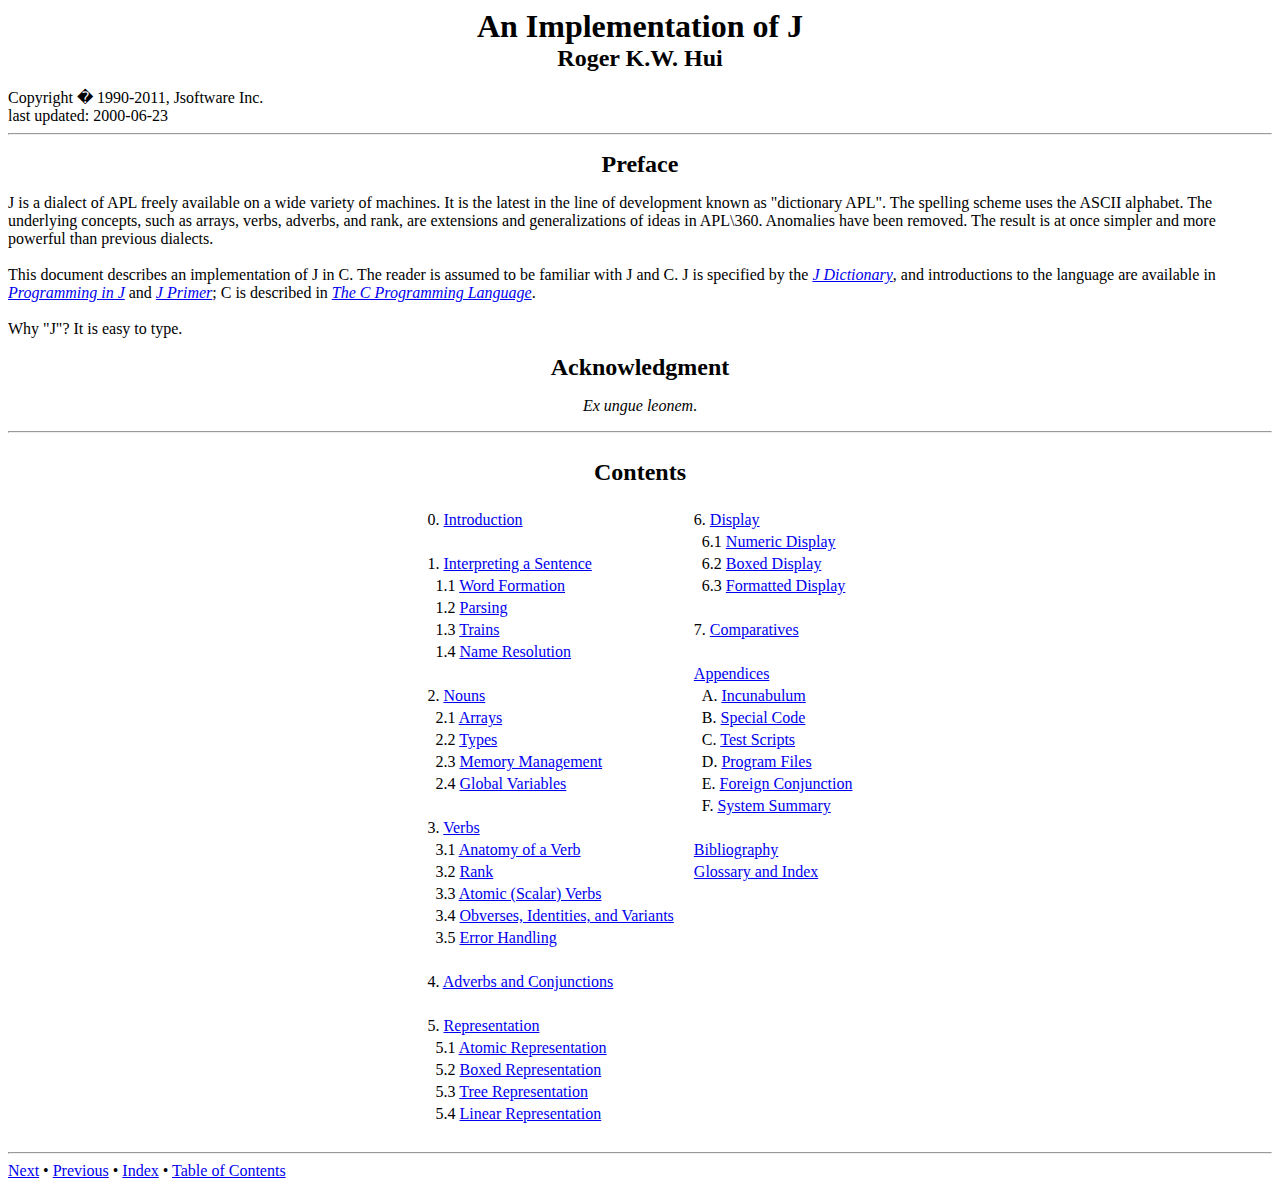
<file: docs/ioj/ioj.htm>
<html>

<head>
<title>An Implementation of J</title>
</head>

<body>

<p align=center>
<font size="6"><b>An Implementation of J</b></font><br>
<font size="5"><b>Roger K.W. Hui</b></font>
</p>
Copyright � 1990-2011, Jsoftware Inc. <br>last updated: 2000-06-23</td>
<br>

<hr>
<p align=center><font size="5"><b>Preface</b></font></p>
J is a dialect of APL freely available on a wide variety of machines.
It is the latest in the line of development known as "dictionary APL".
The spelling scheme uses the ASCII alphabet. 
The underlying concepts, such as arrays, verbs, adverbs, and rank,
are extensions and generalizations of ideas in APL\360.
Anomalies have been removed.
The result is at once simpler and more powerful than previous dialects.<br><br>

This document describes an implementation of J in C.
The reader is assumed to be familiar with J and C.
J is specified by the 
<a href="iojbib.htm#JDictionary"><i>J Dictionary</i></a>, and
introductions to the language are available in
<a href="iojbib.htm#ProgrammingInJ"><i>Programming in J</i></a> and 
<a href="iojbib.htm#JPrimer"><i>J Primer</i></a>; 
C is described in 
<a href="iojbib.htm#CProgrammingLanguage"><i>The C Programming Language</i></a>.<br><br>

Why "J"? It is easy to type.

<p align=center><a name="KEI"></a><font size="5"><b>Acknowledgment</b></font></p>
<p align=center><em>Ex ungue leonem</em>.</p>

<hr>
<br>

<a name="TOC"></a>
<table align=center>
<caption><font size=5><b>Contents</b></font></caption>
<tr><td>&nbsp;</td>
    <td>&nbsp;</td>
</tr>
<tr><td>0. <a href="iojIntro.htm">Introduction</a></td>
    <td>6. <a href="iojDisp.htm">Display</a></td>
</tr>
<tr><td> </td>
    <td>&nbsp;&nbsp;6.1 <a href="iojDisp.htm#Numeric">Numeric Display</a></td>
</tr>
<tr><td>1. <a href="iojSent.htm" >Interpreting a Sentence</a></td>
    <td>&nbsp;&nbsp;6.2 <a href="iojDisp.htm#Boxed">Boxed Display</a> </td>
</tr>
<tr><td>&nbsp;&nbsp;1.1 <a href="iojSent.htm#Word Formation">Word Formation</a></td>
    <td>&nbsp;&nbsp;6.3 <a href="iojDisp.htm#Formatted">Formatted Display</a></td>
</tr>
<tr><td>&nbsp;&nbsp;1.2 <a href="iojSent.htm#Parsing">Parsing</a></td>
    <td>&nbsp;</td>
</tr>
<tr><td>&nbsp;&nbsp;1.3 <a href="iojSent.htm#Trains">Trains</a></td>
    <td>7. <a href="iojComp.htm">Comparatives</a></td>
</tr>
<tr><td>&nbsp;&nbsp;1.4 <a href="iojSent.htm#Name Resolution">Name Resolution</a></td>
    <td>&nbsp;</td>
</tr>
<tr><td>&nbsp;</td>
    <td><a href="iojATW.htm">Appendices</a></td>
</tr>
<tr><td>2. <a href="iojNoun.htm">Nouns</a></td>
    <td>&nbsp;&nbsp;A.  <a href="iojATW.htm">Incunabulum</a></td>
</tr>
<tr><td>&nbsp;&nbsp;2.1 <a href="iojNoun.htm#Arrays">Arrays</a></td>
    <td>&nbsp;&nbsp;B.  <a href="iojSp.htm">Special Code</a></td>
</tr>
<tr><td>&nbsp;&nbsp;2.2 <a href="iojNoun.htm#Types">Types</a></td>
    <td>&nbsp;&nbsp;C.  <a href="iojTest.htm">Test Scripts</a></td>
</tr>
<tr><td>&nbsp;&nbsp;2.3 <a href="iojNoun.htm#Memory Management">Memory Management</a>&nbsp;&nbsp;&nbsp;&nbsp;&nbsp;&nbsp;</td>
    <td>&nbsp;&nbsp;D.  <a href="iojFiles.htm">Program Files</a></td>
</tr>
<tr><td>&nbsp;&nbsp;2.4 <a href="iojNoun.htm#Global Variables">Global Variables</a></td>
    <td>&nbsp;&nbsp;E.  <a href="iojXenos.htm">Foreign Conjunction</a></td>
</tr>
<tr><td>&nbsp;</td>
    <td>&nbsp;&nbsp;F.  <a href="iojSumm.htm">System Summary</a></td>
</tr>
<tr><td>3. <a href="iojVerb.htm">Verbs</a></td>
    <td>&nbsp;</td>
</tr>
<tr><td>&nbsp;&nbsp;3.1 <a href="iojVerb.htm#Anatomy">Anatomy of a Verb</a></td>
    <td><a href="iojBib.htm">Bibliography</a></td>
</tr>
<tr><td>&nbsp;&nbsp;3.2 <a href="iojVerb.htm#Rank">Rank</a></td>
    <td><a href="iojIndex.htm">Glossary and Index</a></td>
</tr>
<tr><td>&nbsp;&nbsp;3.3 <a href="iojVerb.htm#Atomic">Atomic (Scalar) Verbs</a></td>
    <td>&nbsp;</td>
</tr>
<tr><td>&nbsp;&nbsp;3.4 <a href="iojVerb.htm#Obverse">Obverses, Identities, and Variants</a>&nbsp;&nbsp;&nbsp;&nbsp;</td>
    <td>&nbsp;</td>
</tr>
<tr><td>&nbsp;&nbsp;3.5 <a href="iojVerb.htm#Error">Error Handling</a></td>
    <td>&nbsp;</td>
</tr>
<tr><td>&nbsp;</td>
    <td>&nbsp;</td>
</tr>
<tr><td>4. <a href="iojAdv.htm">Adverbs and Conjunctions</a></td>
    <td>&nbsp;</td>
</tr>
<tr><td>&nbsp;</td>
    <td>&nbsp;</td>
</tr>
<tr><td>5. <a href="iojRep.htm">Representation</a></td>
    <td>&nbsp;</td>
</tr>
    <td>&nbsp;&nbsp;5.1 <a href="iojRep.htm#Atomic">Atomic Representation</a></td>
    <td>&nbsp;</td>
</tr>
<tr><td>&nbsp;&nbsp;5.2 <a href="iojRep.htm#Boxed">Boxed Representation</a></td>
    <td>&nbsp;</td>
</tr>
<tr><td>&nbsp;&nbsp;5.3 <a href="iojRep.htm#Tree">Tree Representation</a></td>
    <td>&nbsp;</td>
</tr>
<tr><td>&nbsp;&nbsp;5.4 <a href="iojRep.htm#Linear">Linear Representation</a></td>
    <td>&nbsp;</td>
</tr>
</table>

<br>
<hr>

<a href="iojIntro.htm">Next</a>
 &#149; 
<a href="iojIndex.htm">Previous</a>
 &#149; 
<a href="iojIndex.htm">Index</a>
 &#149; 
<a href="ioj.htm#TOC">Table of Contents</a>
<br>

</body>
</html>
</file>
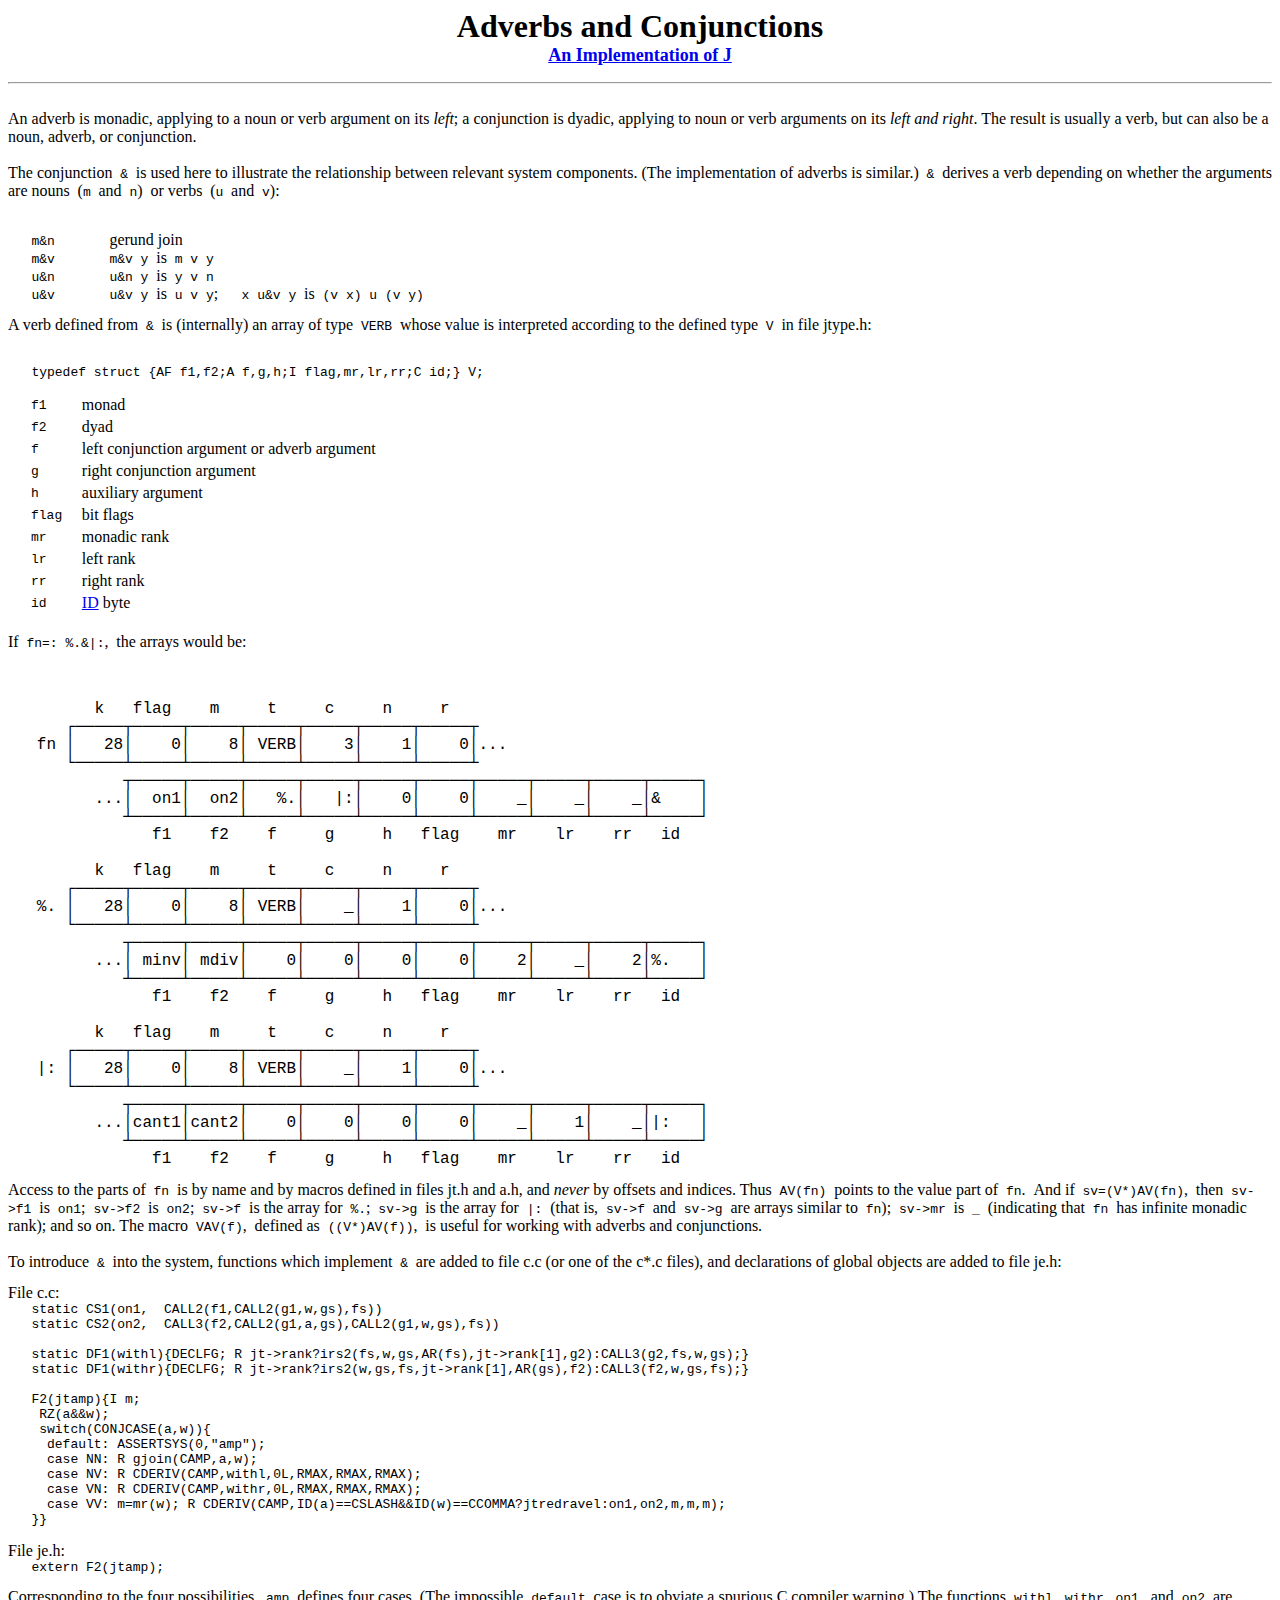
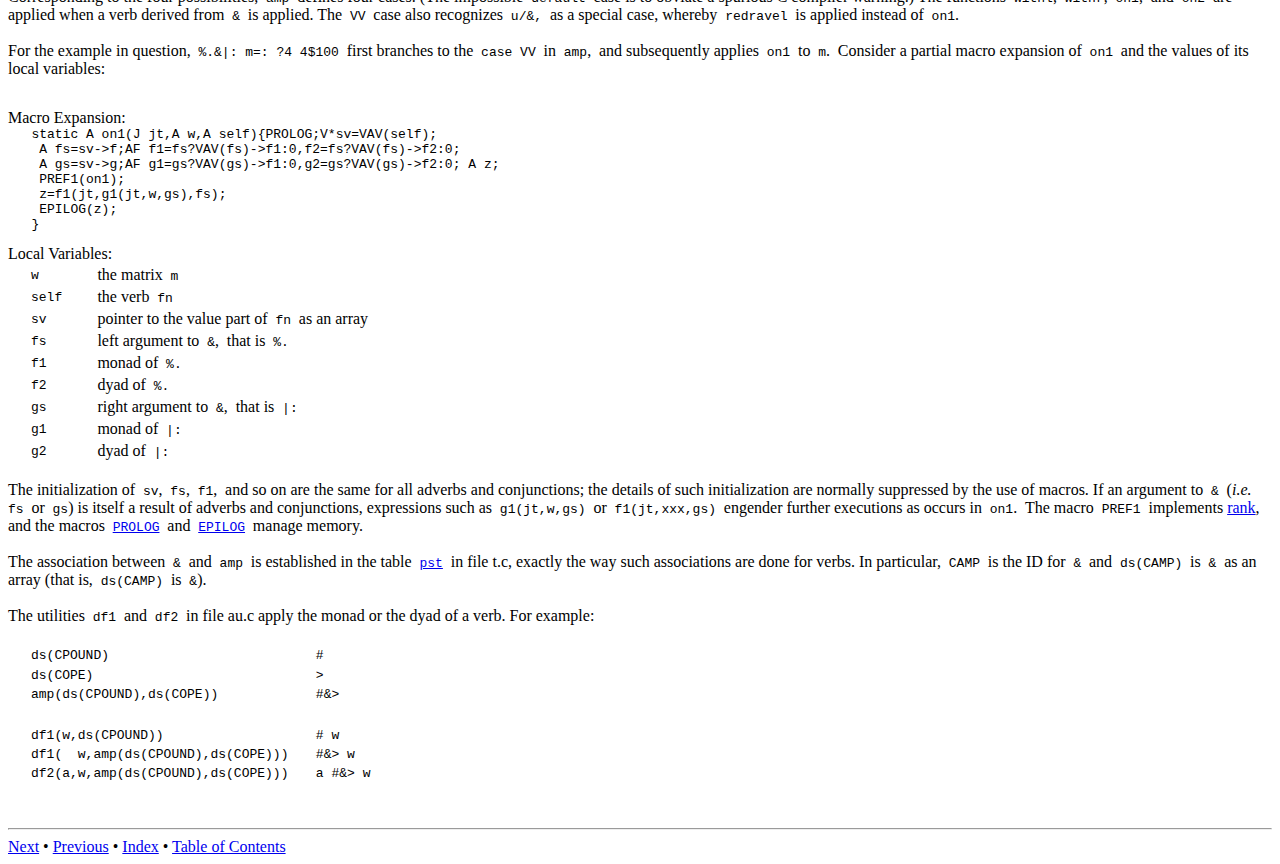
<file: docs/ioj/iojAdv.htm>
<html>

<head>
<title>An Implementation of J -- Adverbs and Conjunctions</title>
</head>

<body>

<p align=center><font size="6"><b>Adverbs and Conjunctions</b></font><br>
<font size="4"><b><a href="ioj.htm">An Implementation of J</a></b></font></p>

<hr>
<br>

An adverb is monadic, applying to a noun or verb argument on its <i>left</i>;
a conjunction is dyadic, applying to noun or verb arguments on its
<i>left and right</i>.  The result is usually a verb, but can also
be a noun, adverb, or conjunction.<br><br>

The conjunction<tt> & </tt>is used here to illustrate the relationship
between relevant system components.  
(The implementation of adverbs is similar.)<tt> </tt>
<tt>& </tt>derives a verb depending on whether the arguments are
nouns<tt> </tt>(<tt>m </tt>and<tt> n</tt>)<tt> </tt>or 
verbs<tt> </tt>(<tt>u </tt>and<tt> v</tt>):<br><br>

<pre>
   m&n       <font size=3 face="Times New Roman">gerund join</font>
   m&v       m&v y <font size=3 face="Times New Roman">is</font> m v y
   u&n       u&n y <font size=3 face="Times New Roman">is</font> y v n
   u&v       u&v y <font size=3 face="Times New Roman">is</font> u v y<font size=3 face="Times New Roman">;</font>   x u&v y <font size=3 face="Times New Roman">is</font> (v x) u (v y)
</pre>

A verb defined from<tt> & </tt>is (internally) an <a name="array"></a>
array of type<tt> VERB </tt>
whose value is interpreted according to the defined 
type<a name="V"></a><tt> V </tt>in file jtype.h:<br><br>

<pre>
   typedef struct {AF f1,f2;A f,g,h;I flag,mr,lr,rr;C id;} V;</pre>

<table>
<tr><td>&nbsp;&nbsp;&nbsp;&nbsp;</td> 
               <td><tt>f1&nbsp;&nbsp;&nbsp;&nbsp;</tt></td> <td>monad</td> </tr>
<tr><td> </td> <td><tt>f2  </tt></td> <td>dyad </td> </tr>
<tr><td> </td> <td><tt>f   </tt></td> <td>left conjunction argument or adverb argument</td> </tr>
<tr><td> </td> <td><tt>g   </tt></td> <td>right conjunction argument</td> </tr>
<tr><td> </td> <td><tt>h   </tt></td> <td>auxiliary argument</td> </tr>
<tr><td> </td> <td><tt>flag</tt></td> <td>bit flags</td> </tr>
<tr><td> </td> <td><tt>mr  </tt></td> <td>monadic rank</td> </tr>
<tr><td> </td> <td><tt>lr  </tt></td> <td>left rank</td> </tr>
<tr><td> </td> <td><tt>rr  </tt></td> <td>right rank</td> </tr>
<tr><td> </td> <td><tt>id  </tt></td> <td><a href="iojSent.htm#ID">ID</a> byte</td> </tr>
</table><br>

If<tt> fn=: %.&|:</tt>,<tt> </tt>the arrays would be:<br><br>

<pre><font face="courier">
         k   flag    m     t     c     n     r
      &#x250C;&#x2500;&#x2500;&#x2500;&#x2500;&#x2500;&#x252C;&#x2500;&#x2500;&#x2500;&#x2500;&#x2500;&#x252C;&#x2500;&#x2500;&#x2500;&#x2500;&#x2500;&#x252C;&#x2500;&#x2500;&#x2500;&#x2500;&#x2500;&#x252C;&#x2500;&#x2500;&#x2500;&#x2500;&#x2500;&#x252C;&#x2500;&#x2500;&#x2500;&#x2500;&#x2500;&#x252C;&#x2500;&#x2500;&#x2500;&#x2500;&#x2500;&#x252C;
   fn &#x2502;   28&#x2502;    0&#x2502;    8&#x2502; VERB&#x2502;    3&#x2502;    1&#x2502;    0&#x2502;...
      &#x2514;&#x2500;&#x2500;&#x2500;&#x2500;&#x2500;&#x2534;&#x2500;&#x2500;&#x2500;&#x2500;&#x2500;&#x2534;&#x2500;&#x2500;&#x2500;&#x2500;&#x2500;&#x2534;&#x2500;&#x2500;&#x2500;&#x2500;&#x2500;&#x2534;&#x2500;&#x2500;&#x2500;&#x2500;&#x2500;&#x2534;&#x2500;&#x2500;&#x2500;&#x2500;&#x2500;&#x2534;&#x2500;&#x2500;&#x2500;&#x2500;&#x2500;&#x2534;
            &#x252C;&#x2500;&#x2500;&#x2500;&#x2500;&#x2500;&#x252C;&#x2500;&#x2500;&#x2500;&#x2500;&#x2500;&#x252C;&#x2500;&#x2500;&#x2500;&#x2500;&#x2500;&#x252C;&#x2500;&#x2500;&#x2500;&#x2500;&#x2500;&#x252C;&#x2500;&#x2500;&#x2500;&#x2500;&#x2500;&#x252C;&#x2500;&#x2500;&#x2500;&#x2500;&#x2500;&#x252C;&#x2500;&#x2500;&#x2500;&#x2500;&#x2500;&#x252C;&#x2500;&#x2500;&#x2500;&#x2500;&#x2500;&#x252C;&#x2500;&#x2500;&#x2500;&#x2500;&#x2500;&#x252C;&#x2500;&#x2500;&#x2500;&#x2500;&#x2500;&#x2510;
         ...&#x2502;  on1&#x2502;  on2&#x2502;   %.&#x2502;   |:&#x2502;    0&#x2502;    0&#x2502;    _&#x2502;    _&#x2502;    _&#x2502;&    &#x2502;
            &#x2534;&#x2500;&#x2500;&#x2500;&#x2500;&#x2500;&#x2534;&#x2500;&#x2500;&#x2500;&#x2500;&#x2500;&#x2534;&#x2500;&#x2500;&#x2500;&#x2500;&#x2500;&#x2534;&#x2500;&#x2500;&#x2500;&#x2500;&#x2500;&#x2534;&#x2500;&#x2500;&#x2500;&#x2500;&#x2500;&#x2534;&#x2500;&#x2500;&#x2500;&#x2500;&#x2500;&#x2534;&#x2500;&#x2500;&#x2500;&#x2500;&#x2500;&#x2534;&#x2500;&#x2500;&#x2500;&#x2500;&#x2500;&#x2534;&#x2500;&#x2500;&#x2500;&#x2500;&#x2500;&#x2534;&#x2500;&#x2500;&#x2500;&#x2500;&#x2500;&#x2518;
               f1    f2    f     g     h   flag    mr    lr    rr   id

         k   flag    m     t     c     n     r
      &#x250C;&#x2500;&#x2500;&#x2500;&#x2500;&#x2500;&#x252C;&#x2500;&#x2500;&#x2500;&#x2500;&#x2500;&#x252C;&#x2500;&#x2500;&#x2500;&#x2500;&#x2500;&#x252C;&#x2500;&#x2500;&#x2500;&#x2500;&#x2500;&#x252C;&#x2500;&#x2500;&#x2500;&#x2500;&#x2500;&#x252C;&#x2500;&#x2500;&#x2500;&#x2500;&#x2500;&#x252C;&#x2500;&#x2500;&#x2500;&#x2500;&#x2500;&#x252C;
   %. &#x2502;   28&#x2502;    0&#x2502;    8&#x2502; VERB&#x2502;    _&#x2502;    1&#x2502;    0&#x2502;...
      &#x2514;&#x2500;&#x2500;&#x2500;&#x2500;&#x2500;&#x2534;&#x2500;&#x2500;&#x2500;&#x2500;&#x2500;&#x2534;&#x2500;&#x2500;&#x2500;&#x2500;&#x2500;&#x2534;&#x2500;&#x2500;&#x2500;&#x2500;&#x2500;&#x2534;&#x2500;&#x2500;&#x2500;&#x2500;&#x2500;&#x2534;&#x2500;&#x2500;&#x2500;&#x2500;&#x2500;&#x2534;&#x2500;&#x2500;&#x2500;&#x2500;&#x2500;&#x2534;
            &#x252C;&#x2500;&#x2500;&#x2500;&#x2500;&#x2500;&#x252C;&#x2500;&#x2500;&#x2500;&#x2500;&#x2500;&#x252C;&#x2500;&#x2500;&#x2500;&#x2500;&#x2500;&#x252C;&#x2500;&#x2500;&#x2500;&#x2500;&#x2500;&#x252C;&#x2500;&#x2500;&#x2500;&#x2500;&#x2500;&#x252C;&#x2500;&#x2500;&#x2500;&#x2500;&#x2500;&#x252C;&#x2500;&#x2500;&#x2500;&#x2500;&#x2500;&#x252C;&#x2500;&#x2500;&#x2500;&#x2500;&#x2500;&#x252C;&#x2500;&#x2500;&#x2500;&#x2500;&#x2500;&#x252C;&#x2500;&#x2500;&#x2500;&#x2500;&#x2500;&#x2510;
         ...&#x2502; minv&#x2502; mdiv&#x2502;    0&#x2502;    0&#x2502;    0&#x2502;    0&#x2502;    2&#x2502;    _&#x2502;    2&#x2502;%.   &#x2502;
            &#x2534;&#x2500;&#x2500;&#x2500;&#x2500;&#x2500;&#x2534;&#x2500;&#x2500;&#x2500;&#x2500;&#x2500;&#x2534;&#x2500;&#x2500;&#x2500;&#x2500;&#x2500;&#x2534;&#x2500;&#x2500;&#x2500;&#x2500;&#x2500;&#x2534;&#x2500;&#x2500;&#x2500;&#x2500;&#x2500;&#x2534;&#x2500;&#x2500;&#x2500;&#x2500;&#x2500;&#x2534;&#x2500;&#x2500;&#x2500;&#x2500;&#x2500;&#x2534;&#x2500;&#x2500;&#x2500;&#x2500;&#x2500;&#x2534;&#x2500;&#x2500;&#x2500;&#x2500;&#x2500;&#x2534;&#x2500;&#x2500;&#x2500;&#x2500;&#x2500;&#x2518;
               f1    f2    f     g     h   flag    mr    lr    rr   id

         k   flag    m     t     c     n     r
      &#x250C;&#x2500;&#x2500;&#x2500;&#x2500;&#x2500;&#x252C;&#x2500;&#x2500;&#x2500;&#x2500;&#x2500;&#x252C;&#x2500;&#x2500;&#x2500;&#x2500;&#x2500;&#x252C;&#x2500;&#x2500;&#x2500;&#x2500;&#x2500;&#x252C;&#x2500;&#x2500;&#x2500;&#x2500;&#x2500;&#x252C;&#x2500;&#x2500;&#x2500;&#x2500;&#x2500;&#x252C;&#x2500;&#x2500;&#x2500;&#x2500;&#x2500;&#x252C;
   |: &#x2502;   28&#x2502;    0&#x2502;    8&#x2502; VERB&#x2502;    _&#x2502;    1&#x2502;    0&#x2502;...
      &#x2514;&#x2500;&#x2500;&#x2500;&#x2500;&#x2500;&#x2534;&#x2500;&#x2500;&#x2500;&#x2500;&#x2500;&#x2534;&#x2500;&#x2500;&#x2500;&#x2500;&#x2500;&#x2534;&#x2500;&#x2500;&#x2500;&#x2500;&#x2500;&#x2534;&#x2500;&#x2500;&#x2500;&#x2500;&#x2500;&#x2534;&#x2500;&#x2500;&#x2500;&#x2500;&#x2500;&#x2534;&#x2500;&#x2500;&#x2500;&#x2500;&#x2500;&#x2534;
            &#x252C;&#x2500;&#x2500;&#x2500;&#x2500;&#x2500;&#x252C;&#x2500;&#x2500;&#x2500;&#x2500;&#x2500;&#x252C;&#x2500;&#x2500;&#x2500;&#x2500;&#x2500;&#x252C;&#x2500;&#x2500;&#x2500;&#x2500;&#x2500;&#x252C;&#x2500;&#x2500;&#x2500;&#x2500;&#x2500;&#x252C;&#x2500;&#x2500;&#x2500;&#x2500;&#x2500;&#x252C;&#x2500;&#x2500;&#x2500;&#x2500;&#x2500;&#x252C;&#x2500;&#x2500;&#x2500;&#x2500;&#x2500;&#x252C;&#x2500;&#x2500;&#x2500;&#x2500;&#x2500;&#x252C;&#x2500;&#x2500;&#x2500;&#x2500;&#x2500;&#x2510;
         ...&#x2502;cant1&#x2502;cant2&#x2502;    0&#x2502;    0&#x2502;    0&#x2502;    0&#x2502;    _&#x2502;    1&#x2502;    _&#x2502;|:   &#x2502;
            &#x2534;&#x2500;&#x2500;&#x2500;&#x2500;&#x2500;&#x2534;&#x2500;&#x2500;&#x2500;&#x2500;&#x2500;&#x2534;&#x2500;&#x2500;&#x2500;&#x2500;&#x2500;&#x2534;&#x2500;&#x2500;&#x2500;&#x2500;&#x2500;&#x2534;&#x2500;&#x2500;&#x2500;&#x2500;&#x2500;&#x2534;&#x2500;&#x2500;&#x2500;&#x2500;&#x2500;&#x2534;&#x2500;&#x2500;&#x2500;&#x2500;&#x2500;&#x2534;&#x2500;&#x2500;&#x2500;&#x2500;&#x2500;&#x2534;&#x2500;&#x2500;&#x2500;&#x2500;&#x2500;&#x2534;&#x2500;&#x2500;&#x2500;&#x2500;&#x2500;&#x2518;
               f1    f2    f     g     h   flag    mr    lr    rr   id
</font></pre>

Access to the parts of<tt> fn </tt>is by name and by macros defined in files jt.h
and a.h, and <i>never</i> by offsets and indices.
Thus<tt> AV(fn) </tt>points to the value part of<tt> fn</tt>.<tt> </tt>
And if<tt> sv=(V*)AV(fn)</tt>,<tt> </tt>
then<tt> sv->f1 </tt>is<tt> on1</tt>;<tt> </tt>
<tt>sv->f2 </tt>is<tt> on2</tt>;<tt> </tt>
<tt>sv->f </tt>is the array for<tt> %.</tt>;<tt> </tt>
<tt>sv->g </tt>is the array for<tt> |: </tt> 
(that is,<tt> sv->f </tt>and<tt> sv->g </tt>are 
arrays similar to<tt> fn</tt>);<tt> </tt>
<tt>sv->mr </tt>is<tt> _ </tt>(indicating 
that<tt> fn </tt>has infinite monadic rank); and so on.  
The macro<tt> <a name="VAV">VAV(f)</a></tt>,<tt> </tt>defined 
as<tt> ((V*)AV(f))</tt>,<tt> </tt>
is useful for working with adverbs and conjunctions.<br><br>

<a name="amp"></a>To introduce<tt> & </tt>into the system, functions which 
implement<tt> & </tt>are added
to file c.c (or one of the c*.c files), and declarations of
global objects are added to file je.h:<br>

<pre>
<font size=3 face="Times New Roman">File c.c:</font>
   static CS1(on1,  CALL2(f1,CALL2(g1,w,gs),fs))
   static CS2(on2,  CALL3(f2,CALL2(g1,a,gs),CALL2(g1,w,gs),fs))

   static DF1(withl){DECLFG; R jt->rank?irs2(fs,w,gs,AR(fs),jt->rank[1],g2):CALL3(g2,fs,w,gs);}
   static DF1(withr){DECLFG; R jt->rank?irs2(w,gs,fs,jt->rank[1],AR(gs),f2):CALL3(f2,w,gs,fs);}

   F2(jtamp){I m;
    RZ(a&&w);
    switch(CONJCASE(a,w)){
     default: ASSERTSYS(0,"amp");
     case NN: R gjoin(CAMP,a,w);
     case NV: R CDERIV(CAMP,withl,0L,RMAX,RMAX,RMAX);
     case VN: R CDERIV(CAMP,withr,0L,RMAX,RMAX,RMAX);
     case VV: m=mr(w); R CDERIV(CAMP,ID(a)==CSLASH&&ID(w)==CCOMMA?jtredravel:on1,on2,m,m,m);
   }}

<font size=3 face="Times New Roman">File je.h:</font>
   extern F2(jtamp);
</pre>

Corresponding to the four possibilities,<tt> amp </tt>defines
four cases.  (The impossible<tt> default </tt>case is to
obviate a spurious C compiler warning.)  
The functions<tt> withl</tt>,<tt> withr</tt>,<tt> on1</tt>,<tt> </tt>
and<tt> on2 </tt>are applied when a verb derived from<tt> & </tt>is applied.
The<tt> VV </tt>case also recognizes<tt> u/&, </tt>as a special case, 
whereby<tt> redravel </tt>is applied instead of<tt> on1</tt>.<br><br>

For the example in question,<tt> %.&|: m=: ?4 4$100 </tt>first 
branches to the<tt> case VV </tt>in<tt> amp</tt>,<tt> </tt>and 
subsequently applies<tt> on1 </tt>to<tt> m</tt>.<tt> </tt>
Consider a partial macro expansion of<tt> on1 </tt>and the
values of its local variables:<br><br>

<pre>
<font size=3 face="Times New Roman">Macro Expansion:</font>
   static A on1(J jt,A w,A self){PROLOG;V*sv=VAV(self);
    A fs=sv->f;AF f1=fs?VAV(fs)->f1:0,f2=fs?VAV(fs)->f2:0;
    A gs=sv->g;AF g1=gs?VAV(gs)->f1:0,g2=gs?VAV(gs)->f2:0; A z;
    PREF1(on1); 
    z=f1(jt,g1(jt,w,gs),fs);
    EPILOG(z);
   }
</pre>
Local Variables:
<table>
<tr><td>&nbsp;&nbsp;&nbsp;&nbsp;</td>
    <td><tt>w&nbsp;&nbsp;&nbsp;&nbsp;&nbsp;&nbsp;&nbsp;</tt></td>
    <td>the matrix<tt> m</tt></td>
</tr>
<tr><td> </td>
    <td><tt>self</tt></td>
    <td>the verb<tt> fn</tt></td>
</tr>
<tr><td> </td>
    <td><tt>sv</tt></td>
    <td>pointer to the value part of<tt> fn </tt>as an array</td>
</tr>
<tr><td> </td>
    <td><tt>fs</tt></td>
    <td>left argument to<tt> &</tt>,<tt> </tt>that is<tt> %.</tt></td>
</tr>
<tr><td> </td>
    <td><tt>f1</tt></td>
    <td>monad of<tt> %.</tt></td>
</tr>
<tr><td> </td>
    <td><tt>f2</tt></td>
    <td>dyad of<tt> %.</tt></td>
</tr>
<tr><td> </td>
    <td><tt>gs</tt></td>
    <td>right argument to<tt> &</tt>,<tt> </tt>that is<tt> |:</tt></td>
</tr>
<tr><td> </td>
    <td><tt>g1</tt></td>
    <td>monad of<tt> |:</tt></td>
</tr>
<tr><td> </td>
    <td><tt>g2</tt></td>
    <td>dyad of<tt> |:</tt></td>
</tr>
</table><br>

The initialization of<tt> sv</tt>,<tt> fs</tt>,<tt> f1</tt>,<tt> </tt>
and so on are the same 
for all adverbs and conjunctions; the details of such 
initialization are normally suppressed by the use of macros.  
If an argument to<tt> & </tt>(<i>i.e.</i><tt> fs </tt>or<tt> gs</tt>) </tt>
is itself a result
of adverbs and conjunctions, expressions such as<tt> g1(jt,w,gs) </tt>
or<tt> f1(jt,xxx,gs) </tt>engender further executions 
as occurs in<tt> on1</tt>.<tt> </tt>
The macro<tt> <a name="PREF1">PREF1</a> </tt>implements 
<a href="iojVerb.htm#rank">rank</a>, 
and the macros<tt> <a href="iojNoun.htm#PROLOG">PROLOG</a> </tt>
and<tt> <a href="iojNoun.htm#EPILOG">EPILOG</a> </tt>manage memory.<br><br>

The association between<tt> & </tt>and<tt> amp </tt>is established in the 
table<tt> <a href="iojVerb.htm#pst">pst</a> </tt>
in file t.c, exactly the way such associations are done for verbs.
In particular,<tt> CAMP </tt>is the ID for<tt> & </tt>
and<tt> ds(CAMP) </tt>is<tt> & </tt>as an array 
(that is,<tt> ds(CAMP) </tt> is<tt> &</tt>).<br><br>

The utilities<tt> <a name="df1">df1</a> </tt>
and<tt> <a name="df2">df2</a> </tt>in file au.c 
apply the monad or the dyad
of a verb. For example:<br><br>

<table>
<tr><td>&nbsp;&nbsp;&nbsp;&nbsp;</td>
    <td><tt>ds(CPOUND)</tt></td>
    <td><tt>#</tt></td>
</tr>
<tr><td> </td>
    <td><tt>ds(COPE)</tt></td>
    <td><tt>&gt;</tt></td>
</tr>
<tr><td> </td>
    <td><tt>amp(ds(CPOUND),ds(COPE))</tt></td>
    <td><tt>#&&gt;</tt></td>
</tr>

<tr><td>&nbsp;</td> <td> </td> <td> </td> </tr>

<tr><td> </td>
    <td><tt>df1(w,ds(CPOUND))</tt></td>
    <td><tt># w</tt></td>
</tr>
<tr><td> </td>
    <td><tt>df1(&nbsp;&nbsp;w,amp(ds(CPOUND),ds(COPE)))</tt></td>
    <td><tt>#&&gt; w</tt></td>
</tr>
<tr><td> </td>
    <td><tt>df2(a,w,amp(ds(CPOUND),ds(COPE)))&nbsp;&nbsp;&nbsp;</tt></td>
    <td><tt>a #&&gt; w</tt></td>
</tr>
</table><br>

<br>
<hr>

<a href="iojRep.htm">Next</a>
 &#149; 
<a href="iojVerb.htm">Previous</a>
 &#149; 
<a href="iojIndex.htm">Index</a>
 &#149; 
<a href="ioj.htm#TOC">Table of Contents</a>
<br>

</body>
</html>
</file>
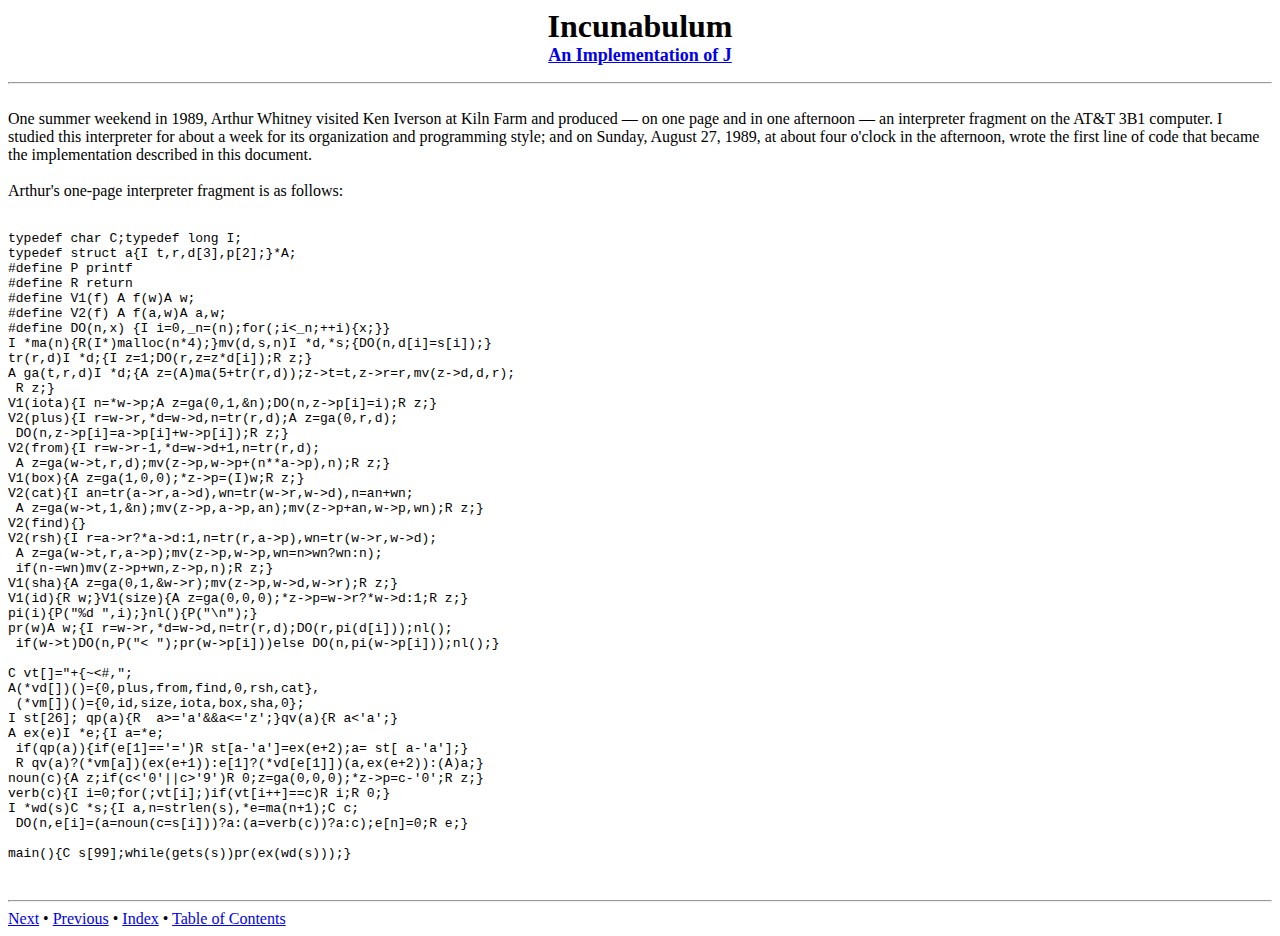
<file: docs/ioj/iojATW.htm>
<html>

<head>
<title>An Implementation of J -- Incunabulum</title>
</head>

<body>

<p align=center><font size="6"><b>Incunabulum</b></font><br>
<font size="4"><b><a href="ioj.htm">An Implementation of J</a></b></font></p>

<hr>
<br>

One summer weekend in 1989, Arthur Whitney visited Ken Iverson at
Kiln Farm and produced &#151; on one page and in one afternoon &#151;
an interpreter fragment on the AT&T 3B1 computer.
I studied this interpreter for about a week for its organization
and programming style; and on Sunday, August 27, 1989, at about
four o'clock in the afternoon, wrote the first line of
code that became the implementation described in this document.<br><br>

Arthur's one-page interpreter fragment is as follows:<br><br>

<pre>
typedef char C;typedef long I;
typedef struct a{I t,r,d[3],p[2];}*A;
#define P printf
#define R return
#define V1(f) A f(w)A w;
#define V2(f) A f(a,w)A a,w;
#define DO(n,x) {I i=0,_n=(n);for(;i<_n;++i){x;}}
I *ma(n){R(I*)malloc(n*4);}mv(d,s,n)I *d,*s;{DO(n,d[i]=s[i]);}
tr(r,d)I *d;{I z=1;DO(r,z=z*d[i]);R z;}
A ga(t,r,d)I *d;{A z=(A)ma(5+tr(r,d));z->t=t,z->r=r,mv(z->d,d,r);
 R z;}
V1(iota){I n=*w->p;A z=ga(0,1,&n);DO(n,z->p[i]=i);R z;}
V2(plus){I r=w->r,*d=w->d,n=tr(r,d);A z=ga(0,r,d);
 DO(n,z->p[i]=a->p[i]+w->p[i]);R z;}
V2(from){I r=w->r-1,*d=w->d+1,n=tr(r,d);
 A z=ga(w->t,r,d);mv(z->p,w->p+(n**a->p),n);R z;}
V1(box){A z=ga(1,0,0);*z->p=(I)w;R z;}
V2(cat){I an=tr(a->r,a->d),wn=tr(w->r,w->d),n=an+wn;
 A z=ga(w->t,1,&n);mv(z->p,a->p,an);mv(z->p+an,w->p,wn);R z;}
V2(find){}
V2(rsh){I r=a->r?*a->d:1,n=tr(r,a->p),wn=tr(w->r,w->d);
 A z=ga(w->t,r,a->p);mv(z->p,w->p,wn=n>wn?wn:n);
 if(n-=wn)mv(z->p+wn,z->p,n);R z;}
V1(sha){A z=ga(0,1,&w->r);mv(z->p,w->d,w->r);R z;}
V1(id){R w;}V1(size){A z=ga(0,0,0);*z->p=w->r?*w->d:1;R z;}
pi(i){P("%d ",i);}nl(){P("\n");}
pr(w)A w;{I r=w->r,*d=w->d,n=tr(r,d);DO(r,pi(d[i]));nl();
 if(w->t)DO(n,P("< ");pr(w->p[i]))else DO(n,pi(w->p[i]));nl();}

C vt[]="+{~<#,";
A(*vd[])()={0,plus,from,find,0,rsh,cat},
 (*vm[])()={0,id,size,iota,box,sha,0};
I st[26]; qp(a){R  a>='a'&&a<='z';}qv(a){R a<'a';}
A ex(e)I *e;{I a=*e;
 if(qp(a)){if(e[1]=='=')R st[a-'a']=ex(e+2);a= st[ a-'a'];}
 R qv(a)?(*vm[a])(ex(e+1)):e[1]?(*vd[e[1]])(a,ex(e+2)):(A)a;}
noun(c){A z;if(c<'0'||c>'9')R 0;z=ga(0,0,0);*z->p=c-'0';R z;}
verb(c){I i=0;for(;vt[i];)if(vt[i++]==c)R i;R 0;}
I *wd(s)C *s;{I a,n=strlen(s),*e=ma(n+1);C c;
 DO(n,e[i]=(a=noun(c=s[i]))?a:(a=verb(c))?a:c);e[n]=0;R e;}

main(){C s[99];while(gets(s))pr(ex(wd(s)));}
</pre>

<br>
<hr>

<a href="iojSp.htm">Next</a>
 &#149; 
<a href="iojComp.htm">Previous</a>
 &#149; 
<a href="iojIndex.htm">Index</a>
 &#149; 
<a href="ioj.htm#TOC">Table of Contents</a>
<br>

</body>
</html>
</file>
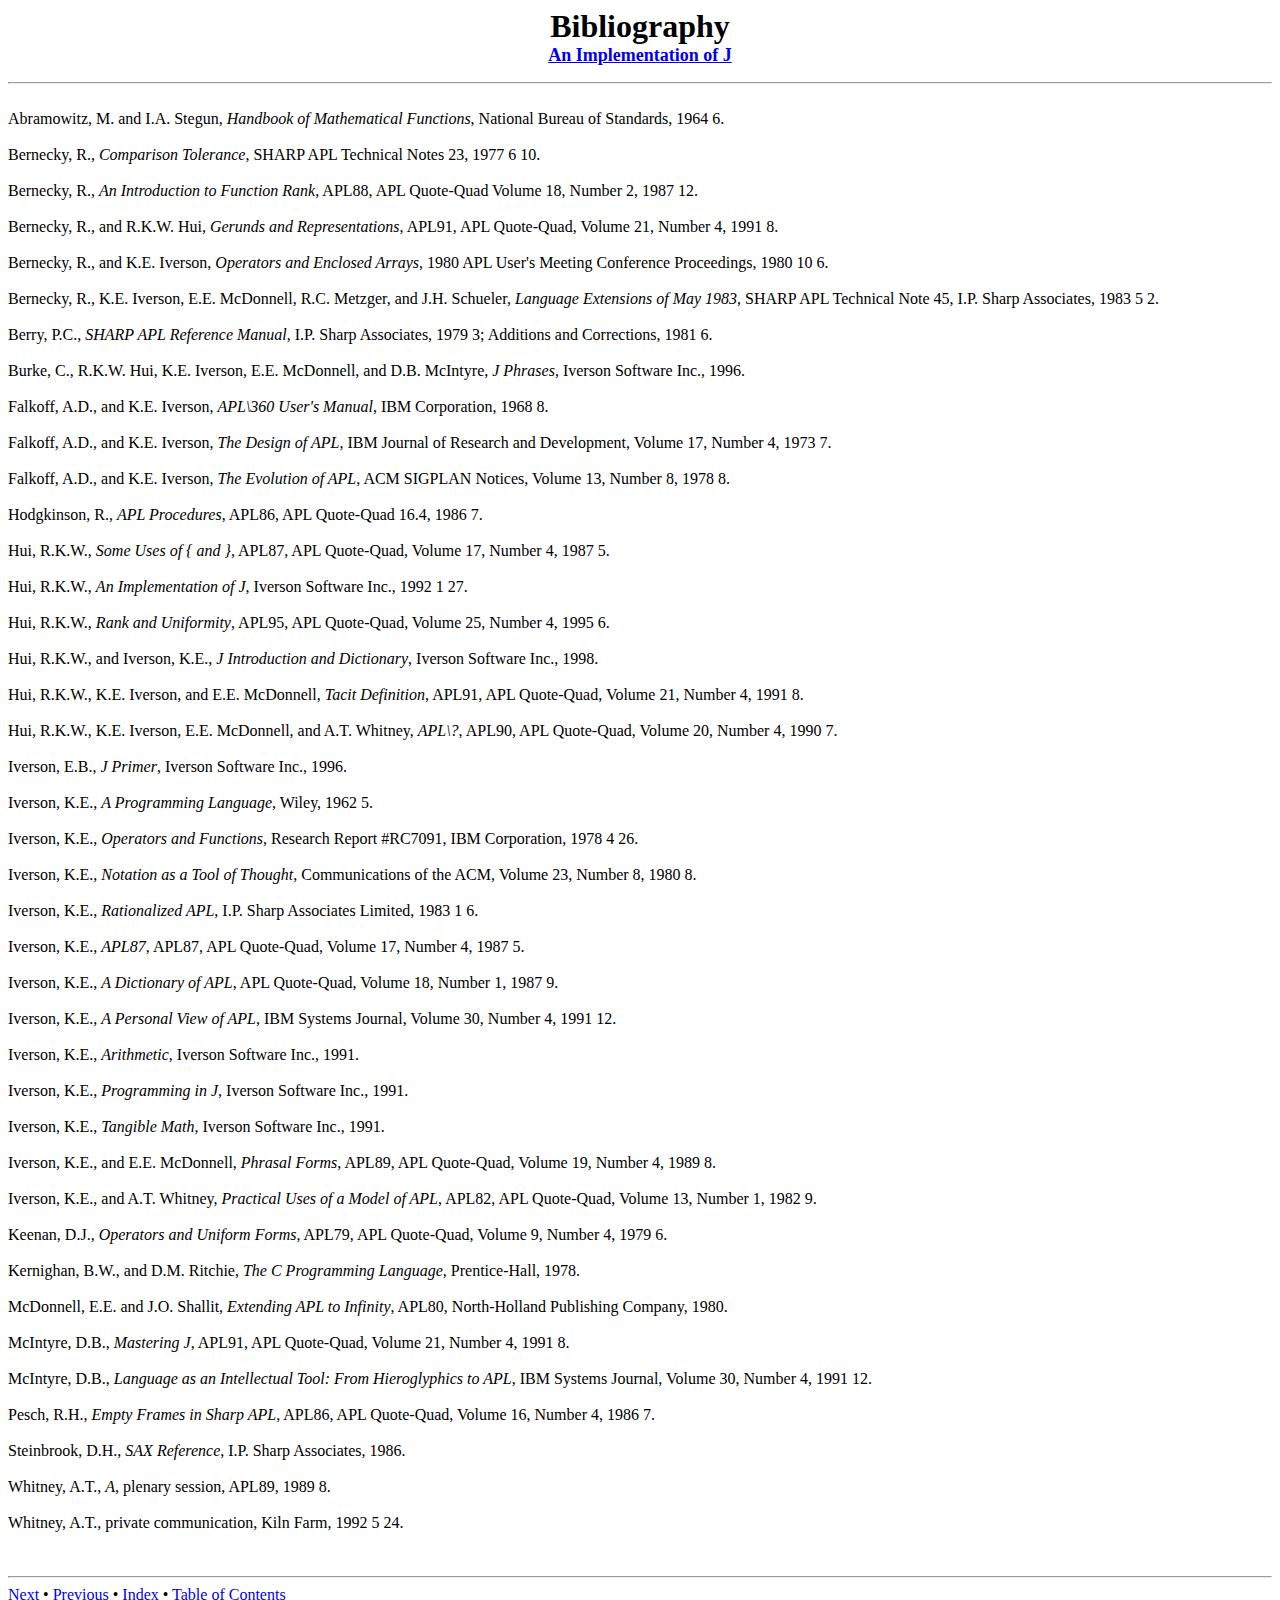
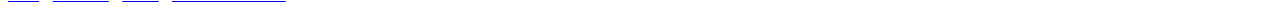
<file: docs/ioj/iojBib.htm>
<html>

<head>
<title>An Implementation of J -- Bibliography</title>
</head>

<body>

<p align=center><font size="6"><b>Bibliography</b></font><br>
<font size="4"><b><a href="ioj.htm">An Implementation of J</a></b></font></p>

<hr>
<br>

Abramowitz, M. and I.A. Stegun, <i>Handbook of Mathematical Functions</i>,
National Bureau of Standards, 1964 6.<br><br>

<a name="Bernecky"></a><a name="Bernecky1977"></a>Bernecky, R., <i>Comparison Tolerance</i>, SHARP APL Technical Notes 23,
1977 6 10.<br><br>

Bernecky, R., <i>An Introduction to Function Rank</i>, APL88, 
APL Quote-Quad Volume 18, Number 2, 1987 12.<br><br>

Bernecky, R., and R.K.W. Hui, <i>Gerunds and Representations</i>, APL91,
APL Quote-Quad, Volume 21, Number 4, 1991 8.<br><br>

Bernecky, R., and K.E. Iverson, <i>Operators and Enclosed Arrays</i>,
1980 APL User's Meeting Conference Proceedings, 1980 10 6.<br><br>

Bernecky, R., K.E. Iverson, E.E. McDonnell, 
R.C. Metzger, and J.H. Schueler, 
<i>Language Extensions of May 1983</i>, SHARP APL Technical Note 45, 
I.P. Sharp Associates, 1983 5 2.<br><br>

<a name="PCB"></a>Berry, P.C., <i>SHARP APL Reference Manual</i>, I.P. Sharp Associates,
1979 3; Additions and Corrections, 1981 6.<br><br>

<a name="Burke"></a>Burke, C., R.K.W. Hui, K.E. Iverson, E.E. McDonnell, and D.B. McIntyre,
<i>J Phrases</i>, Iverson Software Inc., 1996.<br><br>

<a name="Falkoff"></a>Falkoff, A.D., and K.E. Iverson, <i>APL\360 User's Manual</i>, IBM Corporation,
1968 8.<br><br>

Falkoff, A.D., and K.E. Iverson, <i>The Design of APL</i>, IBM Journal
of Research and Development, Volume 17, Number 4, 1973 7.<br><br>

Falkoff, A.D., and K.E. Iverson, <i>The Evolution of APL</i>,
ACM SIGPLAN Notices, Volume 13, Number 8, 1978 8.<br><br>

Hodgkinson, R., <i>APL Procedures</i>, APL86, 
APL Quote-Quad 16.4, 1986 7.<br><br>

<a name="Hui87"></a>Hui, R.K.W., <i>Some Uses of { and }</i>, APL87, APL Quote-Quad,
Volume 17, Number 4, 1987 5.<br><br>

Hui, R.K.W., <i>An Implementation of J</i>, Iverson Software Inc., 
1992 1 27.<br><br>

<a name="Hui95"></a>Hui, R.K.W., <i>Rank and Uniformity</i>, APL95, APL Quote-Quad,
Volume 25, Number 4, 1995 6.<br><br>

<a name="JDictionary"></a>Hui, R.K.W., and Iverson, K.E., 
<i>J Introduction and Dictionary</i>, Iverson Software Inc., 1998.<br><br>

Hui, R.K.W., K.E. Iverson, and E.E. McDonnell, <i>Tacit Definition</i>, 
APL91, APL Quote-Quad, Volume 21, Number 4, 1991 8.<br><br>

<a name="EEM"></a>Hui, R.K.W., K.E. Iverson, E.E. McDonnell, and A.T. Whitney,
<i>APL\?</i>, APL90, APL Quote-Quad, Volume 20, Number 4, 1990 7.<br><br>

<a name="EBI"></a><a name="JPrimer"></a>Iverson, E.B., <i>J Primer</i>, Iverson Software Inc., 1996.<br><br>

Iverson, K.E., <i>A Programming Language</i>, Wiley, 1962 5.<br><br>

Iverson, K.E., <i>Operators and Functions</i>, Research Report #RC7091, 
IBM Corporation, 1978 4 26.<br><br>

Iverson, K.E., <i>Notation as a Tool of Thought</i>, Communications
of the ACM, Volume 23, Number 8, 1980 8.<br><br>

<a name="Iverson1983"></a>Iverson, K.E., <i>Rationalized APL</i>, I.P. Sharp Associates Limited,
1983 1 6.<br><br>

Iverson, K.E., <i>APL87</i>, APL87, APL Quote-Quad,
Volume 17, Number 4, 1987 5.<br><br>

Iverson, K.E., <i>A Dictionary of APL</i>, APL Quote-Quad,
Volume 18, Number 1, 1987 9.<br><br>

Iverson, K.E., <i>A Personal View of APL</i>, 
IBM Systems Journal, Volume 30, Number 4, 1991 12.<br><br>

Iverson, K.E., <i>Arithmetic</i>, Iverson Software Inc., 1991.<br><br>

<a name="ProgrammingInJ"></a>Iverson, K.E., <i>Programming in J</i>, 
Iverson Software Inc., 1991.<br><br>

Iverson, K.E., <i>Tangible Math</i>, Iverson Software Inc., 1991.<br><br>

<a name="Iverson1989"></a>Iverson, K.E., and E.E. McDonnell, <i>Phrasal Forms</i>, APL89, APL Quote-Quad,
Volume 19, Number 4, 1989 8.<br><br>

Iverson, K.E., and A.T. Whitney, <i>Practical Uses of a Model of APL</i>, 
APL82, APL Quote-Quad, Volume 13, Number 1, 1982 9.<br><br>

Keenan, D.J., <i>Operators and Uniform Forms</i>, APL79,
APL Quote-Quad, Volume 9, Number 4, 1979 6.<br><br>

<a name="CProgrammingLanguage"></a>Kernighan, B.W., and D.M. Ritchie, 
<i>The C Programming Language</i>, Prentice-Hall, 1978.<br><br>

McDonnell, E.E. and J.O. Shallit, <i>Extending APL to Infinity</i>, 
APL80, North-Holland Publishing Company, 1980.<br><br>

McIntyre, D.B., <i>Mastering J</i>, 
APL91, APL Quote-Quad, Volume 21, Number 4, 1991 8.<br><br>

<a name="McIntyre"></a>McIntyre, D.B., <i>Language as an Intellectual Tool: 
From Hieroglyphics to APL</i>, 
IBM Systems Journal, Volume 30, Number 4, 1991 12.<br><br>

Pesch, R.H., <i>Empty Frames in Sharp APL</i>, APL86, 
APL Quote-Quad, Volume 16, Number 4, 1986 7.<br><br>

Steinbrook, D.H., <i>SAX Reference</i>, 
I.P. Sharp Associates, 1986.<br><br>

Whitney, A.T., <i>A</i>, plenary session, APL89, 1989 8.<br><br>

Whitney, A.T., private communication, Kiln Farm, 1992 5 24.<br><br>
<br>
<hr>

<a href="iojGloss.htm">Next</a>
 &#149; 
<a href="iojSumm.htm">Previous</a>
 &#149; 
<a href="iojIndex.htm">Index</a>
 &#149; 
<a href="ioj.htm#TOC">Table of Contents</a>
<br>

</body>
</html>
</file>
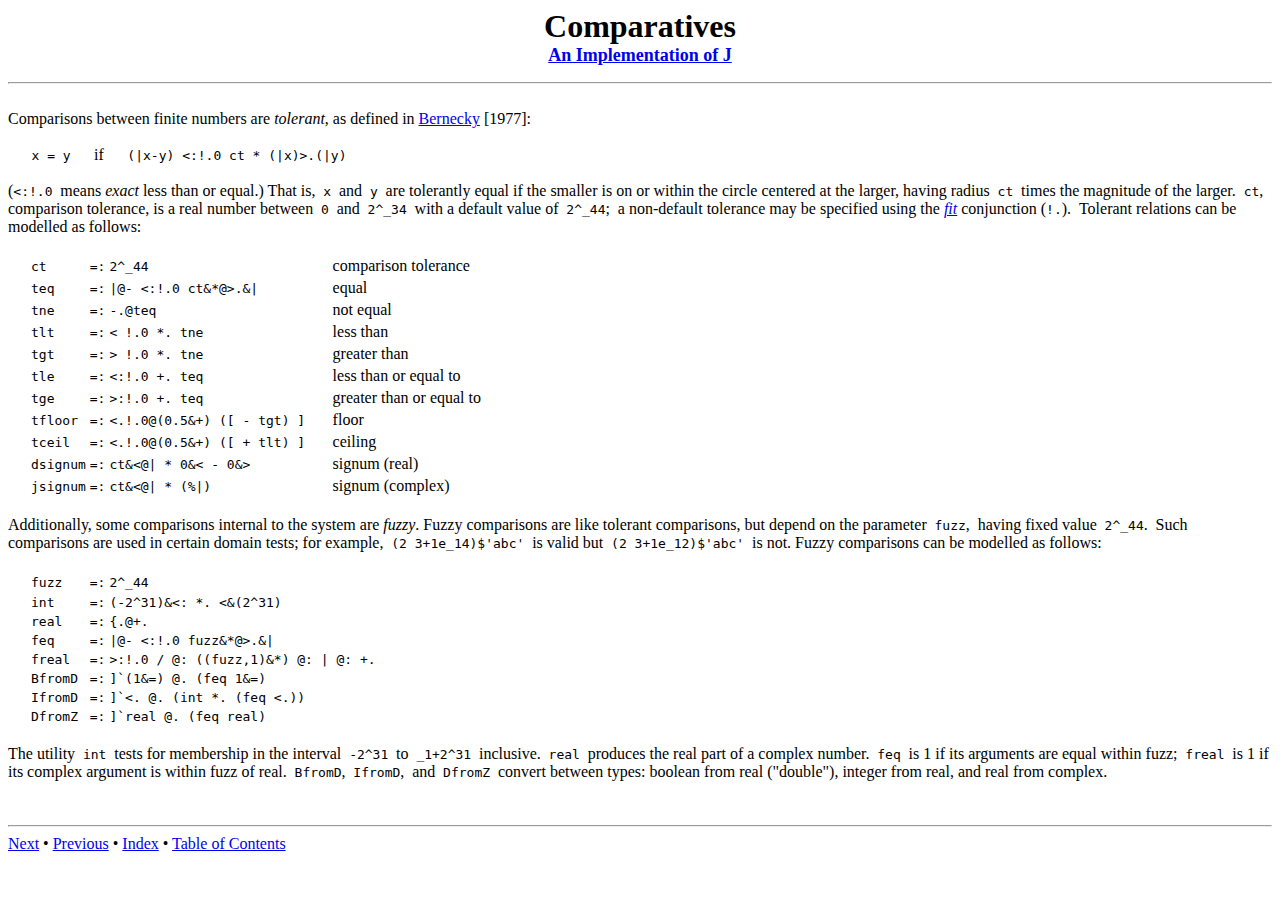
<file: docs/ioj/iojComp.htm>
<html>

<head>
<title>An Implementation of J -- Comparatives</title>
</head>

<body>

<p align=center><font size="6"><b>Comparatives</b></font><br>
<font size="4"><b><a href="ioj.htm">An Implementation of J</a></b></font></p>

<hr>
<br>

Comparisons between finite numbers are <i>tolerant</i>, as defined in 
<a href="iojBib.htm#Bernecky1977">Bernecky</a> [1977]:<br><br>

<tt>&nbsp;&nbsp;&nbsp;x = y &nbsp;&nbsp;</tt>if<tt>&nbsp;&nbsp; (|x-y) <:!.0 ct * (|x)>.(|y)</tt>
<br><br>

(<tt><:!.0 </tt>means <i>exact</i> less than or equal.) 
That is,<tt> x </tt>and<tt> y </tt>are tolerantly equal if the smaller
is on or within the circle centered at the larger, having
radius<tt> ct </tt>times the magnitude of the 
larger.<a name="tolerance"></a><tt> ct</tt>,<tt> </tt>comparison tolerance, 
is a real number between<tt> 0 </tt>and<tt> 2^_34 </tt>with a default value
of<tt> 2^_44</tt>;<tt> </tt>a non-default tolerance may be specified
using the <i><a href="iojVerb.htm#fit">fit</a></i> conjunction 
(<tt>!.</tt>).<tt> </tt>Tolerant relations can be modelled as follows:<br><br>

<table>

<tr>
<td>&nbsp;&nbsp;&nbsp;&nbsp;</td>
<td><tt>ct</tt></td>
<td><tt>=: </tt></td>
<td><tt>2^_44</tt></td>
<td>comparison tolerance</td>
</tr>

<tr>
<td> </td>
<td><tt>teq</tt></td>
<td><tt>=: </tt></td>
<td><tt>|@- <:!.0 ct&*@>.&|</tt></td>
<td>equal</td>
</tr>

<tr>
<td> </td>
<td><tt>tne</tt></td>
<td><tt>=: </tt></td>
<td><tt>-.@teq</tt></td>
<td>not equal</td>
</tr>

<tr>
<td> </td>
<td><tt>tlt</tt></td>
<td><tt>=: </tt></td>
<td><tt>< !.0 *. tne</tt></td>
<td>less than</td>
</tr>

<tr>
<td> </td>
<td><tt>tgt</tt></td>
<td><tt>=: </tt></td>
<td><tt>> !.0 *. tne</tt></td>
<td>greater than</td>
</tr>

<tr>
<td> </td>
<td><tt>tle</tt></td>
<td><tt>=: </tt></td>
<td><tt><:!.0 +. teq</td>
<td>less than or equal to</td>
</tr>

<tr>
<td> </td>
<td><tt>tge</tt></td>
<td><tt>=: </tt></td>
<td><tt>>:!.0 +. teq</td>
<td>greater than or equal to</td>
</tr>

<tr>
<td> </td>
<td><tt>tfloor</tt></td>
<td><tt>=: </tt></td>
<td><tt><.!.0@(0.5&+) ([ - tgt) ]&nbsp;&nbsp;&nbsp;</td>
<td>floor</td>
</tr>

<tr>
<td> </td>
<td><tt>tceil</tt></td>
<td><tt>=: </tt></td>
<td><tt><.!.0@(0.5&+) ([ + tlt) ]</td>
<td>ceiling</td>
</tr>

<tr>
<td> </td>
<td><tt>dsignum</tt></td>
<td><tt>=: </tt></td>
<td><tt>ct&<@| * 0&< - 0&></td>
<td>signum (real)</td>
</tr>

<tr>
<td> </td>
<td><tt>jsignum</tt></td>
<td><tt>=: </tt></td>
<td><tt>ct&<@| * (%|)</td>
<td>signum (complex)</td>
</tr>

</table>
<br>

Additionally, some comparisons internal to the system are <i>fuzzy</i>.
Fuzzy comparisons are like tolerant comparisons, but depend on the
parameter<a name="fuzz"></a><tt> fuzz</tt>,<tt> </tt>having fixed 
value<tt> 2^_44</tt>.<tt> </tt>Such comparisons are used in
certain domain tests; for example,<tt> (2&nbsp;3+1e_14)$'abc' </tt>is valid 
but<tt> (2&nbsp;3+1e_12)$'abc' </tt>is not. Fuzzy comparisons can be
modelled as follows:<br><br>

<table>

<tr>
<td>&nbsp;&nbsp;&nbsp;&nbsp;</td>
<td><tt>fuzz</tt></td>
<td><tt>=:</tt></td>
<td><tt>2^_44</tt></td>
</tr>

<tr>
<td> </td>
<td><tt>int</tt></td>
<td><tt>=:</tt></td>
<td><tt>(-2^31)&<: *. <&(2^31)</tt></td>
</tr>

<tr>
<td> </td>
<td><tt>real</tt></td>
<td><tt>=:</tt></td>
<td><tt>{.@+.</tt></td>
</tr>

<tr>
<td> </td>
<td><tt>feq</tt></td>
<td><tt>=:</tt></td>
<td><tt>|@- <:!.0 fuzz&*@>.&|</tt></td>
</tr>

<tr>
<td> </td>
<td><tt>freal</tt></td>
<td><tt>=:</tt></td>
<td><tt>>:!.0 / @: ((fuzz,1)&*) @: | @: +.</tt></td>
</tr>

<tr>
<td> </td>
<td><tt>BfromD</tt></td>
<td><tt>=:</tt></td>
<td><tt>]`(1&=) @. (feq 1&=)</tt></td>
</tr>

<tr>
<td> </td>
<td><tt>IfromD</tt></td>
<td><tt>=:</tt></td>
<td><tt>]`<.    @. (int *. (feq <.))</tt></td>
</tr>

<tr>
<td> </td>
<td><tt>DfromZ&nbsp;</tt></td>
<td><tt>=:</tt></td>
<td><tt>]`real  @. (feq real)</tt></td>
</tr>

</table>
<br>

The utility<tt> int </tt>tests for membership in the 
interval<tt> -2^31 </tt>to<tt> _1+2^31 </tt>inclusive.<tt> real </tt>produces
the real part of a complex number.<tt> feq </tt>is 1 if its arguments
are equal within fuzz;<tt> freal </tt>is 1 if its complex argument is within
fuzz of real.<tt> BfromD</tt>,<tt> IfromD</tt>,<tt> </tt>and<tt> DfromZ </tt>convert
between types: boolean from real ("double"), integer from real, and real
from complex.<br><br>

<br>
<hr>

<a href="iojATW.htm">Next</a>
 &#149; 
<a href="iojDisp.htm">Previous</a>
 &#149; 
<a href="iojIndex.htm">Index</a>
 &#149; 
<a href="ioj.htm#TOC">Table of Contents</a>
<br>

</body>
</html>
</file>
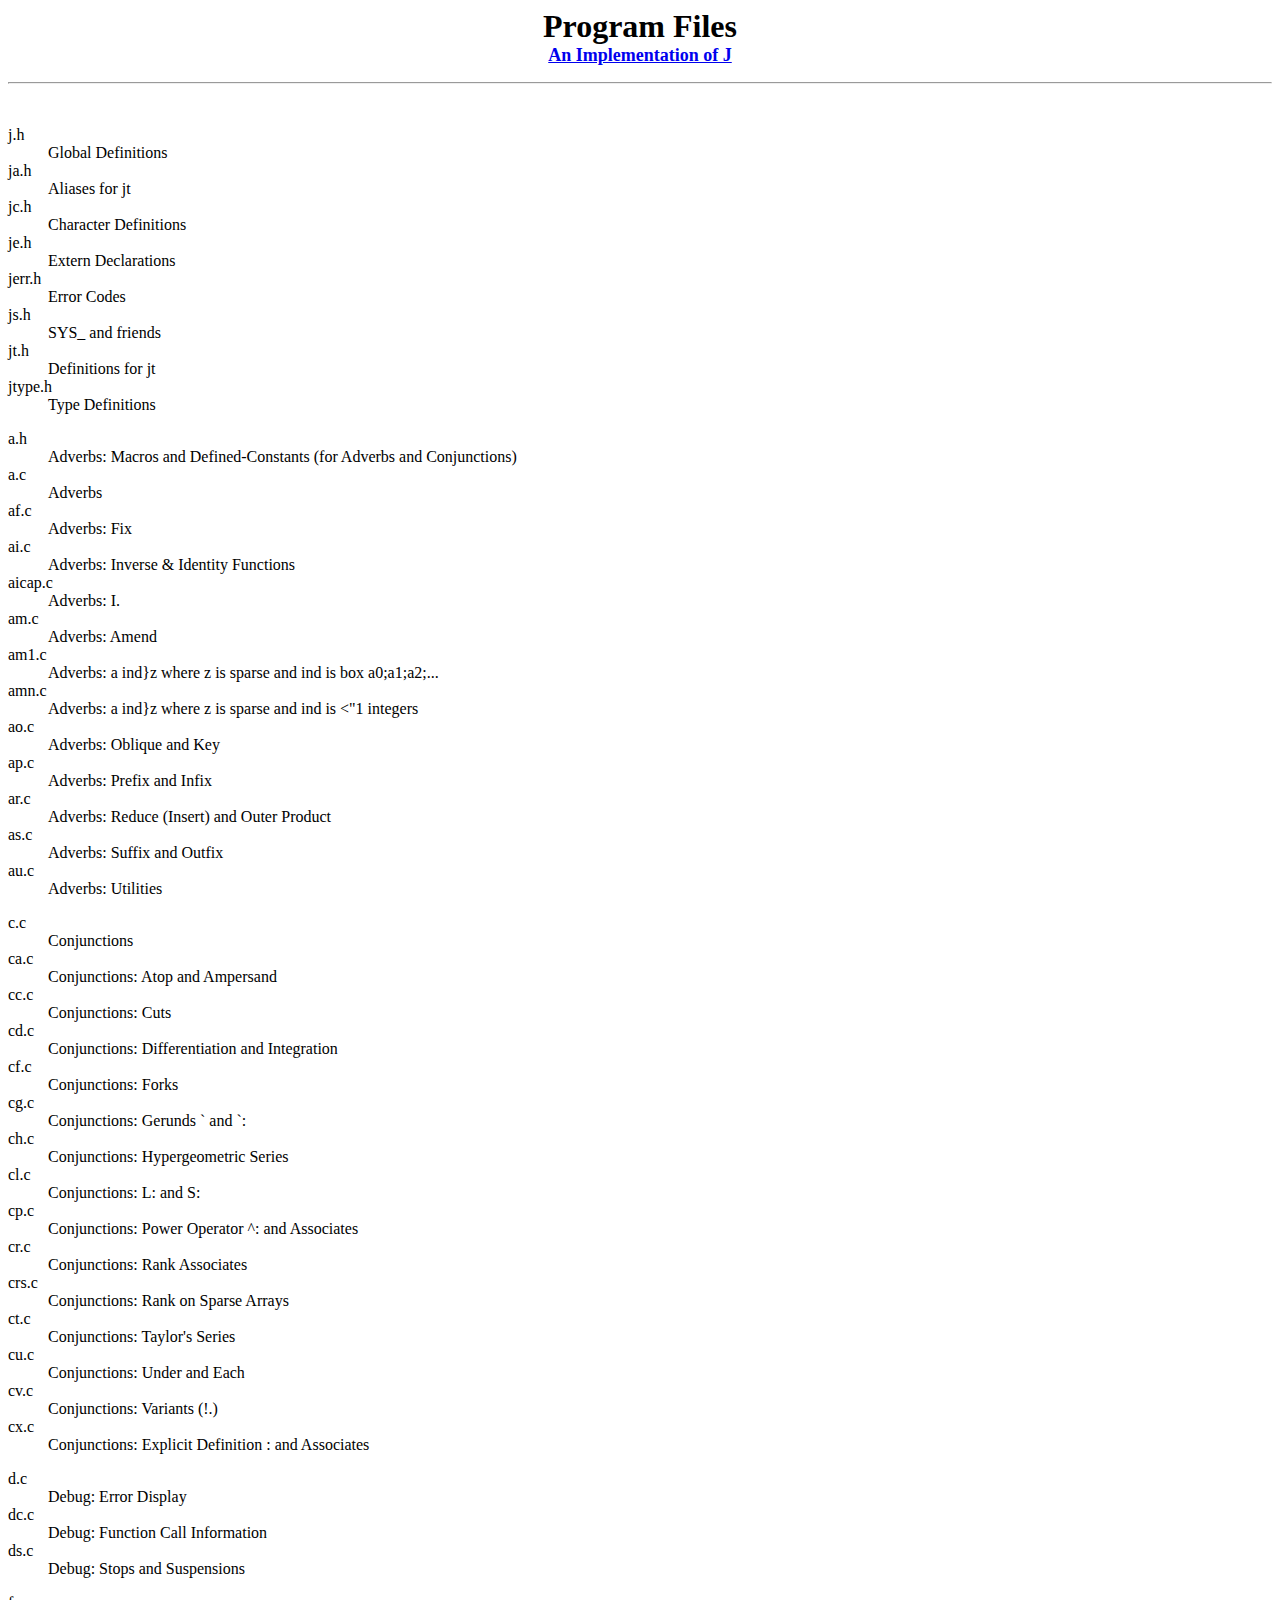
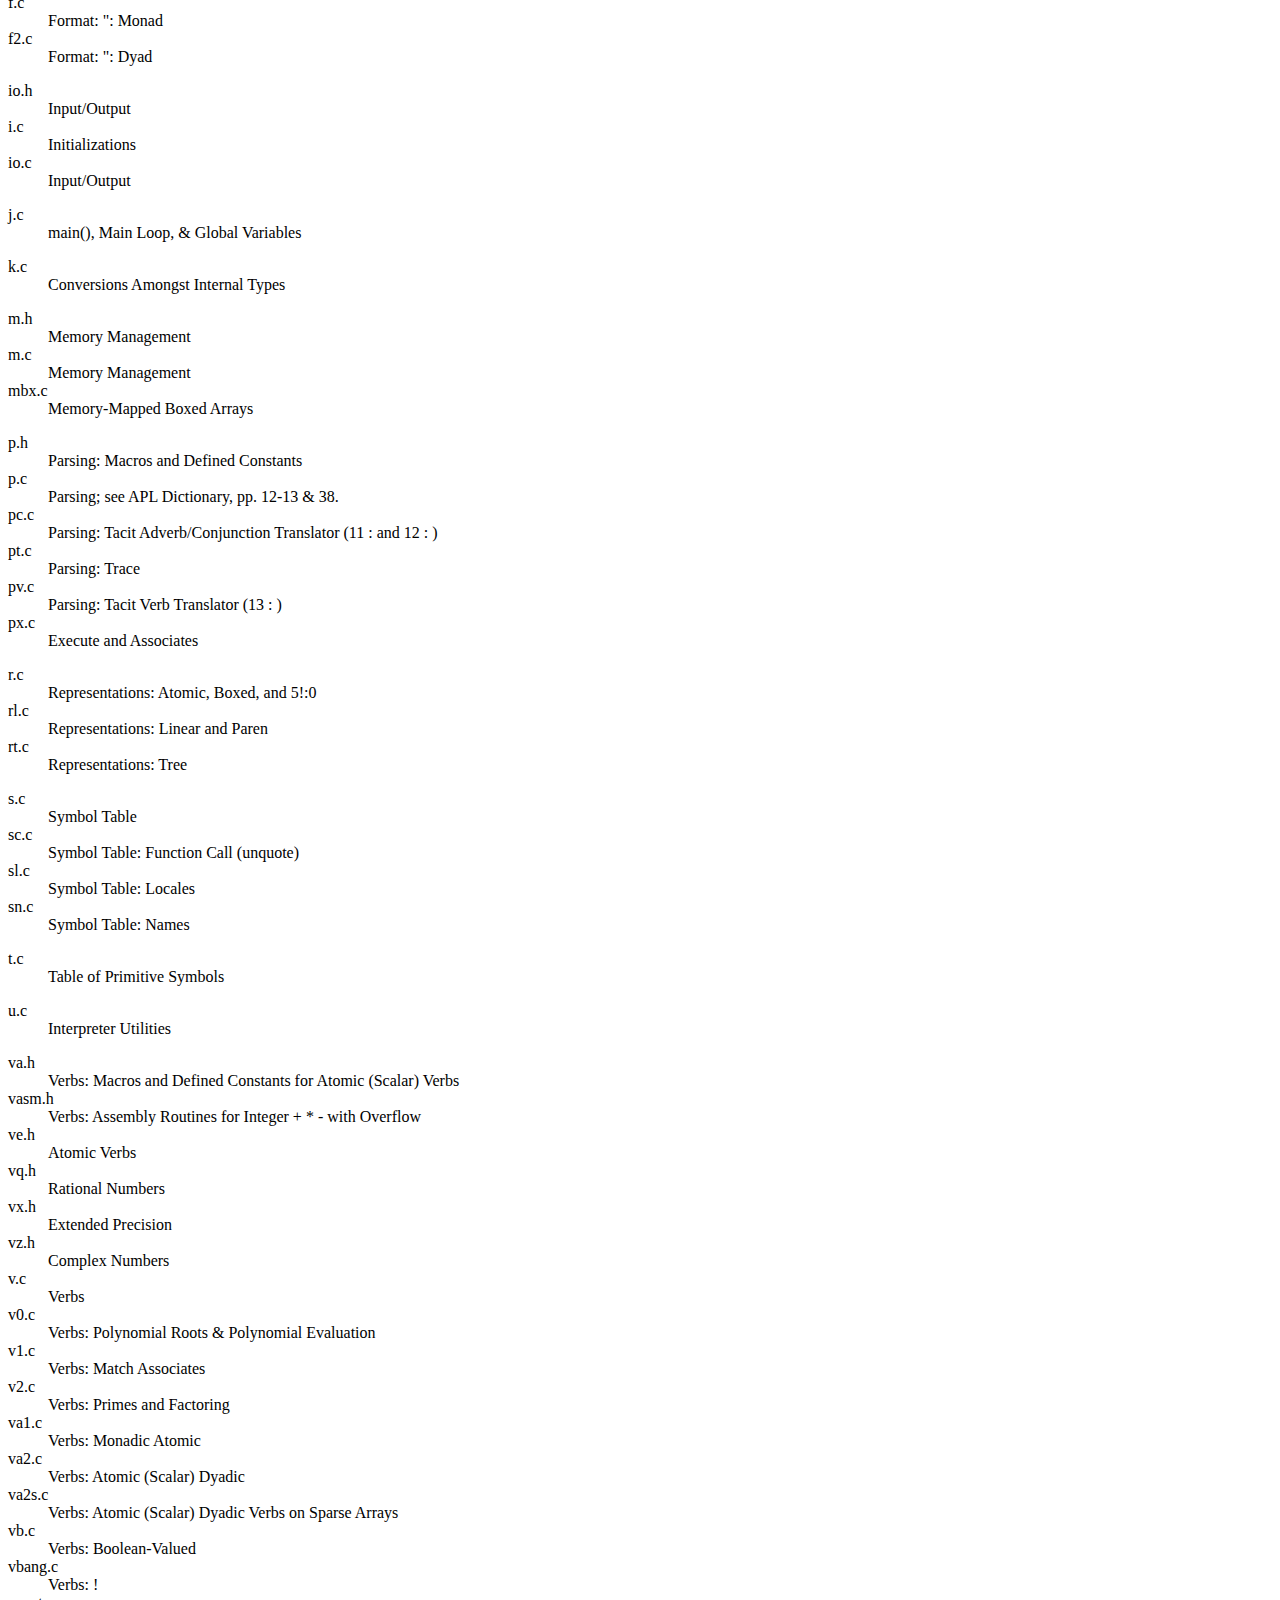
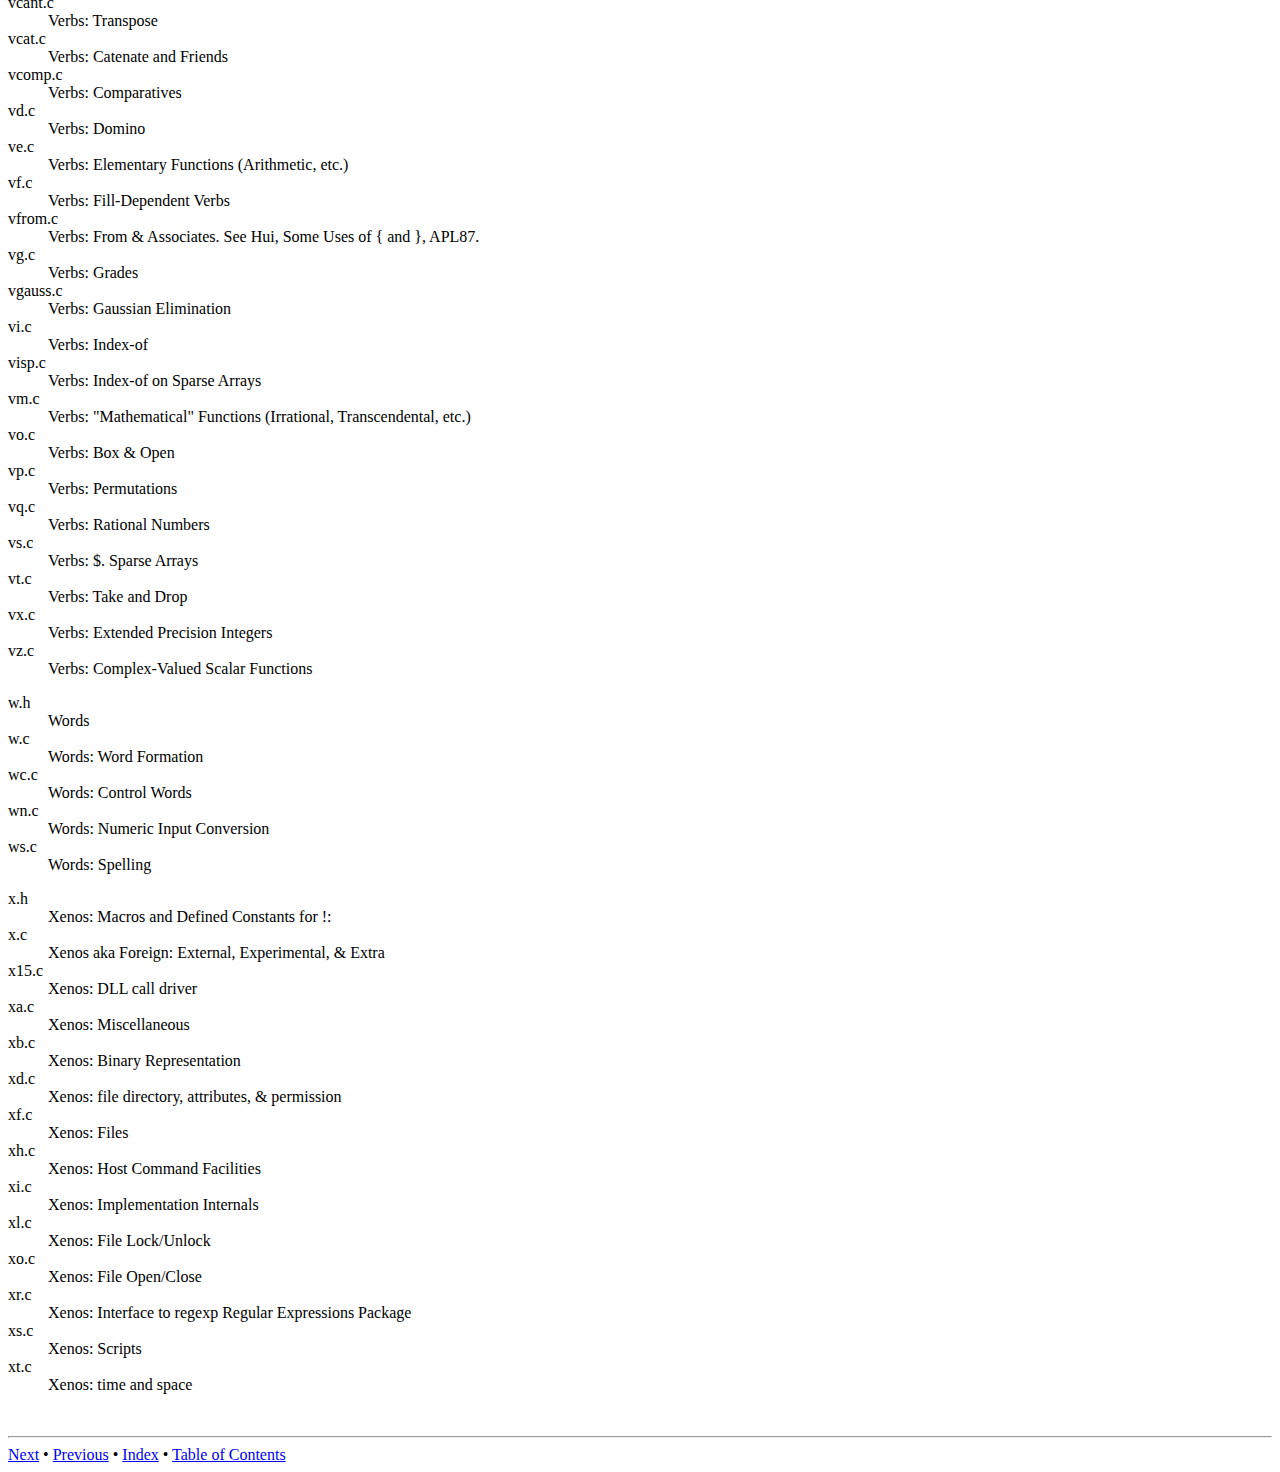
<file: docs/ioj/iojFiles.htm>
<html>

<head>
<title>An Implementation of J -- Program Files</title>
</head>

<body>

<p align=center><font size="6"><b>Program Files</b></font><br>
<font size="4"><b><a href="ioj.htm">An Implementation of J</a></b></font></p>

<hr>
<br>
<dl>
<dt> j.h     <dd> Global Definitions
<dt> ja.h    <dd> Aliases for jt
<dt> jc.h    <dd> Character Definitions
<dt> je.h    <dd> Extern Declarations
<dt> jerr.h  <dd> Error Codes
<dt> js.h    <dd> SYS_ and friends
<dt> jt.h    <dd> Definitions for jt
<dt> jtype.h <dd> Type Definitions
</dl>
<dl>
<dt> a.h     <dd> Adverbs: Macros and Defined-Constants (for Adverbs and Conjunctions)
<dt> a.c     <dd> Adverbs
<dt> af.c    <dd> Adverbs: Fix
<dt> ai.c    <dd> Adverbs: Inverse & Identity Functions
<dt> aicap.c <dd> Adverbs: I.
<dt> am.c    <dd> Adverbs: Amend
<dt> am1.c   <dd> Adverbs: a ind}z where z is sparse and ind is  box a0;a1;a2;...
<dt> amn.c   <dd> Adverbs: a ind}z where z is sparse and ind is <"1 integers
<dt> ao.c    <dd> Adverbs: Oblique and Key
<dt> ap.c    <dd> Adverbs: Prefix and Infix
<dt> ar.c    <dd> Adverbs: Reduce (Insert) and Outer Product
<dt> as.c    <dd> Adverbs: Suffix and Outfix
<dt> au.c    <dd> Adverbs: Utilities
</dl>
<dl>
<dt> c.c     <dd> Conjunctions
<dt> ca.c    <dd> Conjunctions: Atop and Ampersand
<dt> cc.c    <dd> Conjunctions: Cuts
<dt> cd.c    <dd> Conjunctions: Differentiation and Integration
<dt> cf.c    <dd> Conjunctions: Forks
<dt> cg.c    <dd> Conjunctions: Gerunds ` and `:
<dt> ch.c    <dd> Conjunctions: Hypergeometric Series
<dt> cl.c    <dd> Conjunctions: L: and S:
<dt> cp.c    <dd> Conjunctions: Power Operator ^: and Associates
<dt> cr.c    <dd> Conjunctions: Rank Associates
<dt> crs.c   <dd> Conjunctions: Rank on Sparse Arrays
<dt> ct.c    <dd> Conjunctions: Taylor's Series
<dt> cu.c    <dd> Conjunctions: Under and Each
<dt> cv.c    <dd> Conjunctions: Variants (!.)
<dt> cx.c    <dd> Conjunctions: Explicit Definition : and Associates
</dl>
<dl>
<dt> d.c     <dd> Debug: Error Display
<dt> dc.c    <dd> Debug: Function Call Information
<dt> ds.c    <dd> Debug: Stops and Suspensions
</dl>
<dl>
<dt> f.c     <dd> Format: ": Monad
<dt> f2.c    <dd> Format: ": Dyad
</dl>
<dl>
<dt> io.h    <dd> Input/Output
<dt> i.c     <dd> Initializations
<dt> io.c    <dd> Input/Output
</dl>
<dl>
<dt> j.c     <dd> main(), Main Loop, & Global Variables
</dl>
<dl>
<dt> k.c     <dd> Conversions Amongst Internal Types
</dl>
<dl>
<dt> m.h     <dd> Memory Management
<dt> m.c     <dd> Memory Management
<dt> mbx.c   <dd> Memory-Mapped Boxed Arrays
</dl>
<dl>
<dt> p.h     <dd> Parsing: Macros and Defined Constants
<dt> p.c     <dd> Parsing; see APL Dictionary, pp. 12-13 & 38.
<dt> pc.c    <dd> Parsing: Tacit Adverb/Conjunction Translator (11 : and 12 : )
<dt> pt.c    <dd> Parsing: Trace
<dt> pv.c    <dd> Parsing: Tacit Verb Translator (13 : )
<dt> px.c    <dd> Execute and Associates
</dl>
<dl>
<dt> r.c     <dd> Representations: Atomic, Boxed, and 5!:0
<dt> rl.c    <dd> Representations: Linear and Paren
<dt> rt.c    <dd> Representations: Tree
</dl>
<dl>
<dt> s.c     <dd> Symbol Table
<dt> sc.c    <dd> Symbol Table: Function Call (unquote)
<dt> sl.c    <dd> Symbol Table: Locales
<dt> sn.c    <dd> Symbol Table: Names
</dl>
<dl>
<dt> t.c     <dd> Table of Primitive Symbols
</dl>
<dl>
<dt> u.c     <dd> Interpreter Utilities
</dl>
<dl>
<dt> va.h    <dd> Verbs: Macros and Defined Constants for Atomic (Scalar) Verbs
<dt> vasm.h  <dd> Verbs: Assembly Routines for Integer + * - with Overflow
<dt> ve.h    <dd> Atomic Verbs
<dt> vq.h    <dd> Rational Numbers
<dt> vx.h    <dd> Extended Precision
<dt> vz.h    <dd> Complex Numbers
<dt> v.c     <dd> Verbs
<dt> v0.c    <dd> Verbs: Polynomial Roots & Polynomial Evaluation
<dt> v1.c    <dd> Verbs: Match Associates
<dt> v2.c    <dd> Verbs: Primes and Factoring
<dt> va1.c   <dd> Verbs: Monadic Atomic
<dt> va2.c   <dd> Verbs: Atomic (Scalar) Dyadic
<dt> va2s.c  <dd> Verbs: Atomic (Scalar) Dyadic Verbs on Sparse Arrays
<dt> vb.c    <dd> Verbs: Boolean-Valued
<dt> vbang.c <dd> Verbs: !
<dt> vcant.c <dd> Verbs: Transpose
<dt> vcat.c  <dd> Verbs: Catenate and Friends
<dt> vcomp.c <dd> Verbs: Comparatives
<dt> vd.c    <dd> Verbs: Domino
<dt> ve.c    <dd> Verbs: Elementary Functions (Arithmetic, etc.)
<dt> vf.c    <dd> Verbs: Fill-Dependent Verbs
<dt> vfrom.c <dd> Verbs: From & Associates. See Hui, Some Uses of { and }, APL87.
<dt> vg.c    <dd> Verbs: Grades
<dt> vgauss.c<dd> Verbs: Gaussian Elimination
<dt> vi.c    <dd> Verbs: Index-of
<dt> visp.c  <dd> Verbs: Index-of on Sparse Arrays
<dt> vm.c    <dd> Verbs: "Mathematical" Functions (Irrational, Transcendental, etc.)
<dt> vo.c    <dd> Verbs: Box & Open
<dt> vp.c    <dd> Verbs: Permutations
<dt> vq.c    <dd> Verbs: Rational Numbers
<dt> vs.c    <dd> Verbs: $. Sparse Arrays
<dt> vt.c    <dd> Verbs: Take and Drop
<dt> vx.c    <dd> Verbs: Extended Precision Integers
<dt> vz.c    <dd> Verbs: Complex-Valued Scalar Functions
</dl>
<dl>
<dt> w.h     <dd> Words
<dt> w.c     <dd> Words: Word Formation
<dt> wc.c    <dd> Words: Control Words
<dt> wn.c    <dd> Words: Numeric Input Conversion
<dt> ws.c    <dd> Words: Spelling
</dl>
<dl>
<dt> x.h     <dd> Xenos: Macros and Defined Constants for !:
<dt> x.c     <dd> Xenos aka Foreign: External, Experimental, & Extra
<dt> x15.c   <dd> Xenos: DLL call driver
<dt> xa.c    <dd> Xenos: Miscellaneous
<dt> xb.c    <dd> Xenos: Binary Representation
<dt> xd.c    <dd> Xenos: file directory, attributes, & permission
<dt> xf.c    <dd> Xenos: Files
<dt> xh.c    <dd> Xenos: Host Command Facilities
<dt> xi.c    <dd> Xenos: Implementation Internals
<dt> xl.c    <dd> Xenos: File Lock/Unlock
<dt> xo.c    <dd> Xenos: File Open/Close
<dt> xr.c    <dd> Xenos: Interface to regexp Regular Expressions Package
<dt> xs.c    <dd> Xenos: Scripts
<dt> xt.c    <dd> Xenos: time and space
</dl>

<br>
<hr>

<a href="iojXenos.htm">Next</a>
 &#149; 
<a href="iojTest.htm">Previous</a>
 &#149; 
<a href="iojIndex.htm">Index</a>
 &#149; 
<a href="ioj.htm#TOC">Table of Contents</a>
<br>

</body>
</html>
</file>
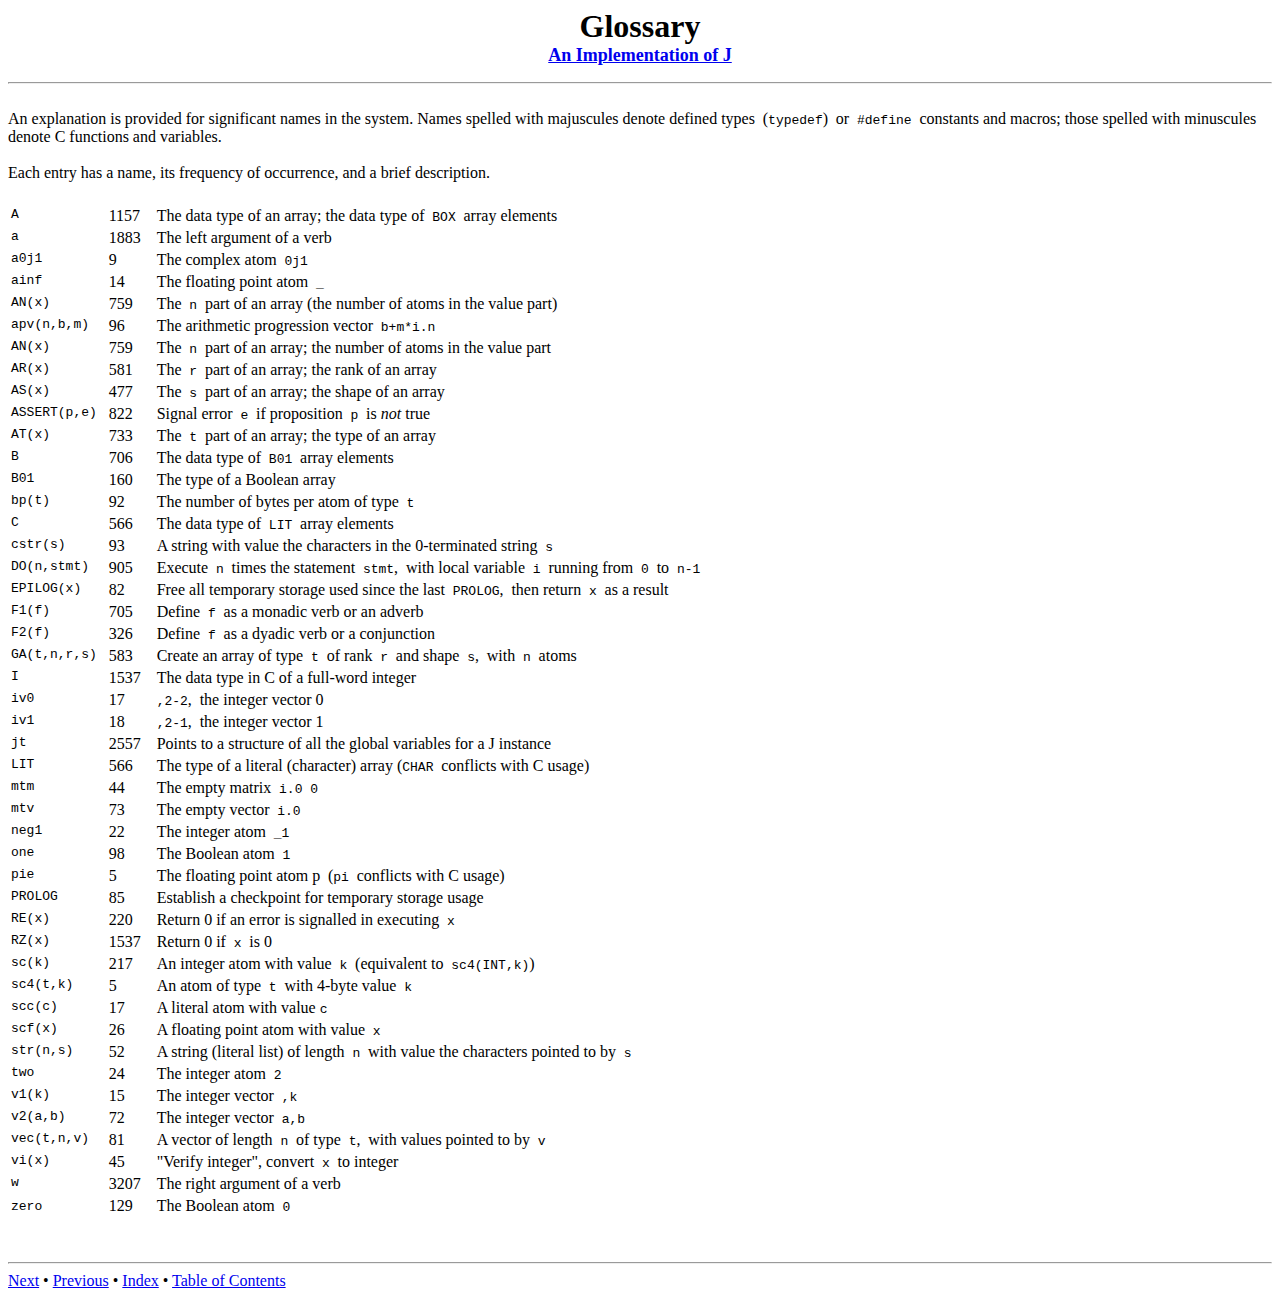
<file: docs/ioj/iojGloss.htm>
<html>

<head>
<title>An Implementation of J -- Glossary</title>
</head>

<body>

<p align=center><font size="6"><b>Glossary</b></font><br>
<font size="4"><b><a href="ioj.htm">An Implementation of J</a></b></font></p>

<hr>
<br>

An explanation is provided for significant names in the system.
Names spelled with majuscules denote defined 
types<tt> </tt>(<tt>typedef</tt>)<tt> </tt>or<tt> #define </tt>
constants and macros; those spelled with minuscules denote
C functions and variables.<br><br>

Each entry has a name, its frequency of occurrence,
and a brief description.<br>

<table>
<tr valign=top>
<td>&nbsp;&nbsp;&nbsp;</td>
<td>&nbsp;&nbsp;&nbsp;&nbsp;&nbsp;&nbsp;&nbsp;&nbsp;&nbsp;&nbsp;&nbsp;</td>
<td> </td>
</tr>

<tr valign=top>
<td><tt>A</tt></td>
<td>1157</td>
<td>The data type of an array; the data type of<tt> BOX </tt>array elements</td>
</tr>

<tr valign=top>
<td><tt>a</tt></td>
<td>1883</td>
<td>The left argument of a verb</td>
</tr>

<tr valign=top>
<td><tt>a0j1</tt></td>
<td>9</td>
<td>The complex atom<tt> 0j1</tt></td>
</tr>

<tr valign=top>
<td><tt>ainf</tt></td>
<td>14</td>
<td>The floating point atom<tt> _</tt></td>
</tr>

<tr valign=top>
<td><tt>AN(x)</tt></td>
<td>759</td>
<td>The<tt> n </tt>part of an array (the number of atoms in the value part)</td>
</tr>

<tr valign=top>
<td><tt>apv(n,b,m)</tt></td>
<td>96</td>
<td>The arithmetic progression vector<tt> b+m*i.n </tt></td>
</tr>

<tr valign=top>
<td><tt>AN(x)</tt></td>
<td>759</td>
<td>The<tt> n </tt>part of an array; the number of atoms in the value part</td>
</tr>

<tr valign=top>
<td><tt>AR(x)</tt></td>
<td>581</td>
<td>The<tt> r </tt>part of an array; the rank of an array</td>
</tr>

<tr valign=top>
<td><tt>AS(x)</tt></td>
<td>477</td>
<td>The<tt> s </tt>part of an array; the shape of an array</td>
</tr>

<tr valign=top>
<td><tt>ASSERT(p,e)</tt></td>
<td>822</td>
<td>Signal error<tt> e </tt>if proposition<tt> p </tt>is <i>not</i> true</td>
</tr>

<tr valign=top>
<td><tt>AT(x)</tt></td>
<td>733</td>
<td>The<tt> t </tt>part of an array; the type of an array</td>
</tr>

<tr valign=top>
<td><tt>B</tt></td>
<td>706</td>
<td>The data type of<tt> B01 </tt>array elements</td>
</tr>

<tr valign=top>
<td><tt>B01</tt></td>
<td>160</td>
<td>The type of a Boolean array</td>
</tr>

<tr valign=top>
<td><tt>bp(t)</tt></td>
<td>92</td>
<td>The number of bytes per atom of type<tt> t </tt></td>
</tr>

<tr valign=top>
<td><tt>C</tt></td>
<td>566</td>
<td>The data type of<tt> LIT </tt>array elements</td>
</tr>

<tr valign=top>
<td><tt>cstr(s)</tt></td>
<td>93</td>
<td>A string with value the characters in the 0-terminated string<tt> s</tt></td>
</tr>

<tr valign=top>
<td><tt>DO(n,stmt)</tt></td>
<td>905</td>
<td>Execute<tt> n </tt>times the statement<tt> stmt</tt>,<tt> </tt> 
with local variable<tt> i </tt>running from<tt> 0 </tt>to<tt> n-1</tt></td>
</tr>

<tr valign=top>
<td><tt>EPILOG(x)</tt></td>
<td>82</td>
<td>Free all temporary storage used since the 
last<tt> PROLOG</tt>,<tt> </tt>then return<tt> x </tt>as a result</td>
</tr>

<tr valign=top>
<td><tt>F1(f)</tt></td>
<td>705</td>
<td>Define<tt> f </tt>as a monadic verb or an adverb</td>
</tr>

<tr valign=top>
<td><tt>F2(f)</tt></td>
<td>326</td>
<td>Define<tt> f </tt>as a dyadic verb or a conjunction</td>
</tr>

<tr valign=top>
<td><tt>GA(t,n,r,s)</tt></td>
<td>583</td>
<td>Create an array of type<tt> t </tt>of rank<tt> r </tt>and 
shape<tt> s</tt>,<tt> </tt>with<tt> n </tt>atoms</td>
</tr>

<tr valign=top>
<td><tt>I</tt></td>
<td>1537</td>
<td>The data type in C of a full-word integer</td>
</tr>

<tr valign=top>
<td><tt>iv0</tt></td>
<td>17</td>
<td><tt>,2-2</tt>,<tt> </tt>the integer vector 0</td>
</tr>

<tr valign=top>
<td><tt>iv1</tt></td>
<td>18</td>
<td><tt>,2-1</tt>,<tt> </tt>the integer vector 1</td>
</tr>

<tr valign=top>
<td><tt>jt</tt></td>
<td>2557</td>
<td>Points to a structure of all the global variables for a J instance</td>
</tr>

<tr valign=top>
<td><tt>LIT</tt></td>
<td>566</td>
<td>The type of a literal (character) array 
<tt> </tt>(<tt>CHAR </tt>conflicts with C usage)</td>
</tr>

<tr valign=top>
<td><tt>mtm</tt></td>
<td>44</td>
<td>The empty matrix<tt> i.0 0</tt></td>
</tr>

<tr valign=top>
<td><tt>mtv</tt></td>
<td>73</td>
<td>The empty vector<tt> i.0</tt></td>
</tr>

<tr valign=top>
<td><tt>neg1</tt></td>
<td>22</td>
<td>The integer atom<tt> _1</tt></td>
</tr>

<tr valign=top>
<td><tt>one</tt></td>
<td>98</td>
<td>The Boolean atom<tt> 1</tt></td>
</tr>

<tr valign=top>
<td><tt>pie</tt></td>
<td>5</td>
<td>The floating point atom <font face=Symbol>p</font><tt> </tt>
(<tt>pi </tt>conflicts with C usage)</td>
</tr>

<tr valign=top>
<td><tt>PROLOG</tt></td>
<td>85</td>
<td>Establish a checkpoint for temporary storage usage</td>
</tr>

<tr valign=top>
<td><tt>RE(x)</tt></td>
<td>220</td>
<td>Return 0 if an error is signalled in executing<tt> x</tt>
</td>
</tr>

<tr valign=top>
<td><tt>RZ(x)</tt></td>
<td>1537</td>
<td>Return 0 if<tt> x </tt>is 0</td>
</tr>

<tr valign=top>
<td><tt>sc(k)</tt></td>
<td>217&nbsp;&nbsp;&nbsp;</td>
<td>An integer atom with value<tt> k </tt>(equivalent to<tt> sc4(INT,k)</tt>)</td>
</tr>

<tr valign=top>
<td><tt>sc4(t,k)</tt></td>
<td>5</td>
<td>An atom of type<tt> t </tt>with 4-byte value<tt> k </tt></td>
</tr>

<tr valign=top>
<td><tt>scc(c)</tt></td>
<td>17</td>
<td>A literal atom with value <tt> c </tt></td>
</tr>

<tr valign=top>
<td><tt>scf(x)</tt></td>
<td>26</td>
<td>A floating point atom with value<tt> x </tt></td>
</tr>

<tr valign=top>
<td><tt>str(n,s)</tt></td>
<td>52</td>
<td>A string (literal list) of length<tt> n </tt>with value the characters 
pointed to by<tt> s </tt></td>
</tr>

<tr valign=top>
<td><tt>two</tt></td>
<td>24</td>
<td>The integer atom<tt> 2</tt></td>
</tr>

<tr valign=top>
<td><tt>v1(k)</tt></td>
<td>15</td>
<td>The integer vector<tt> ,k</tt></td>
</tr>

<tr valign=top>
<td><tt>v2(a,b)</tt></td>
<td>72</td>
<td>The integer vector<tt> a,b</tt></td>
</tr>

<tr valign=top>
<td><tt>vec(t,n,v)&nbsp;&nbsp;</tt></td>
<td>81</td>
<td>A vector of length<tt> n </tt>of type<tt> t</tt>,<tt> </tt> 
with values pointed to by<tt> v</tt></td>
</tr>

<tr valign=top>
<td><tt>vi(x)</tt></td>
<td>45</td>
<td>"Verify integer", convert<tt> x </tt>to integer</td>
</tr>

<tr valign=top>
<td><tt>w</tt></td>
<td>3207</td>
<td>The right argument of a verb</td>
</tr>

<td><tt>zero</tt></td>
<td>129</td>
<td>The Boolean atom<tt> 0</tt></td>
</tr>

</table><br>

<br>
<hr>

<a href="iojIndex.htm">Next</a>
 &#149; 
<a href="iojBib.htm">Previous</a>
 &#149; 
<a href="iojIndex.htm">Index</a>
 &#149; 
<a href="ioj.htm#TOC">Table of Contents</a>
<br>

</body>
</html>
</file>
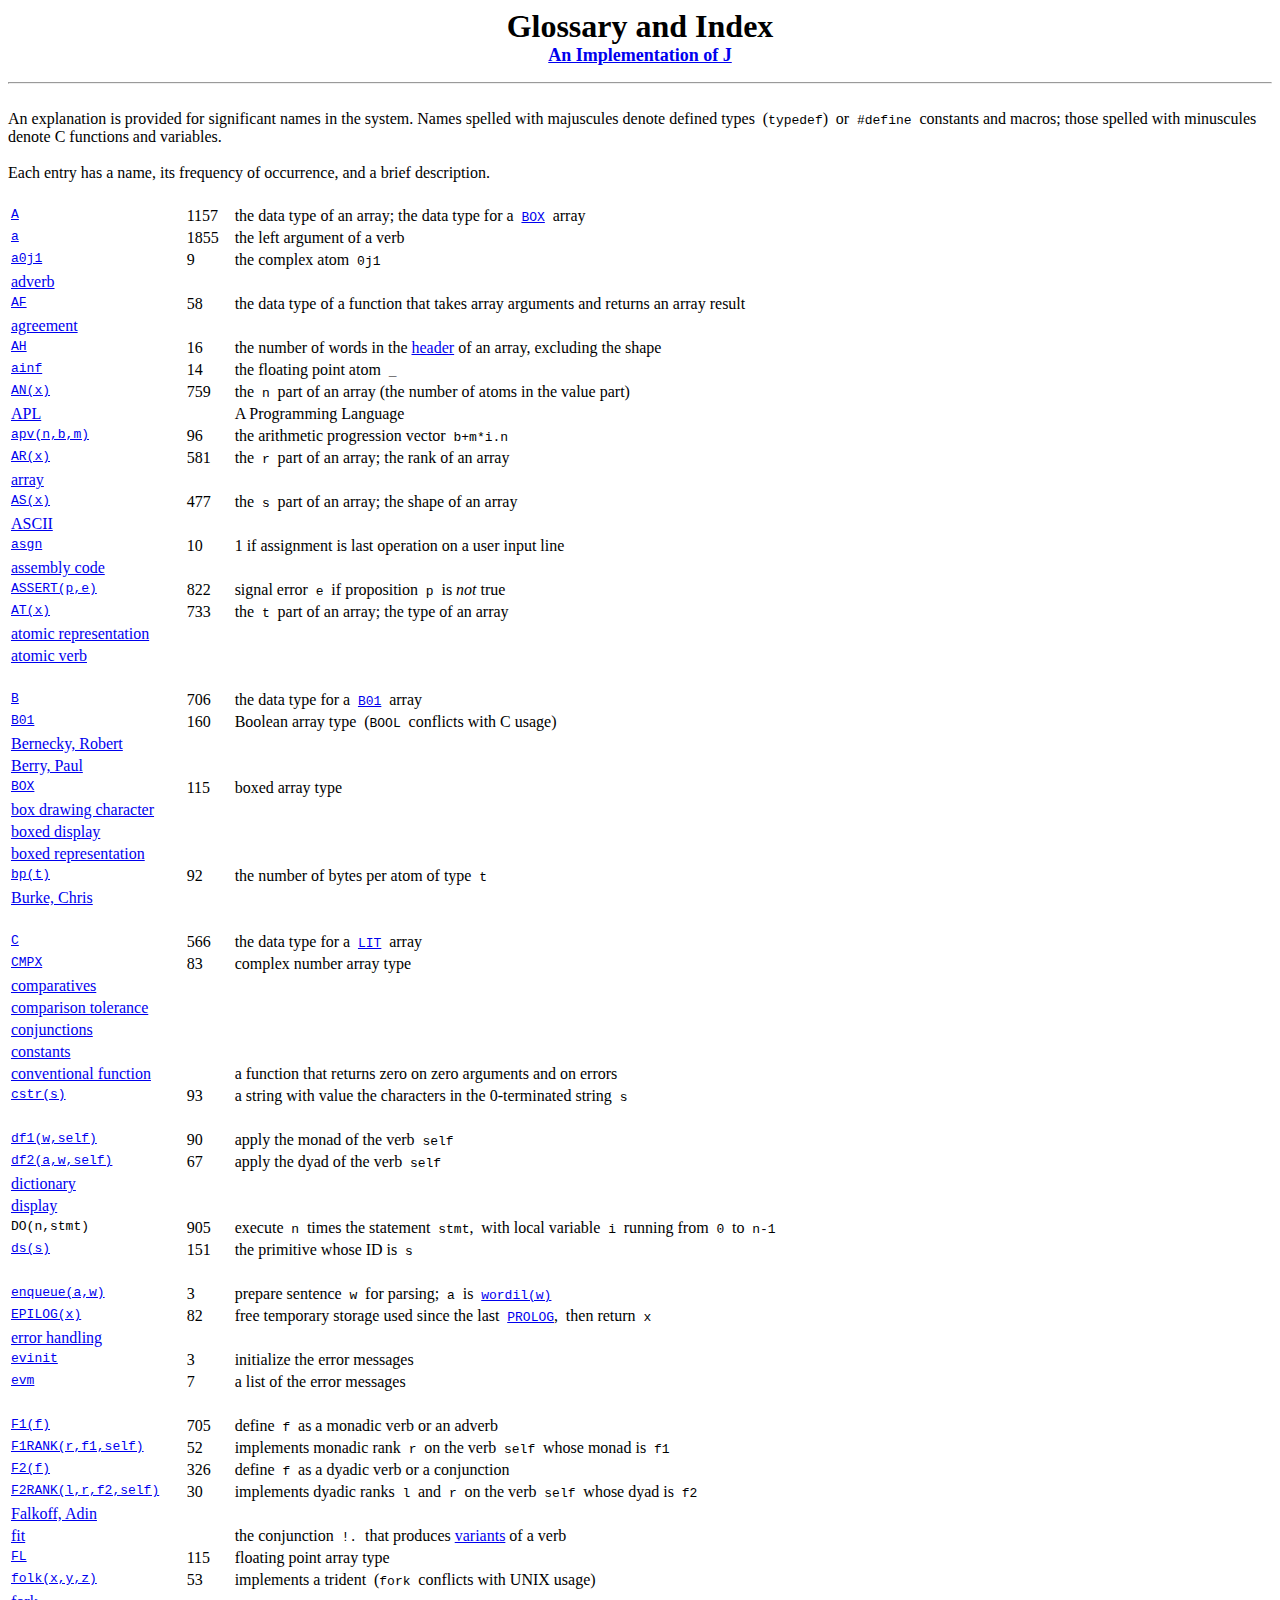
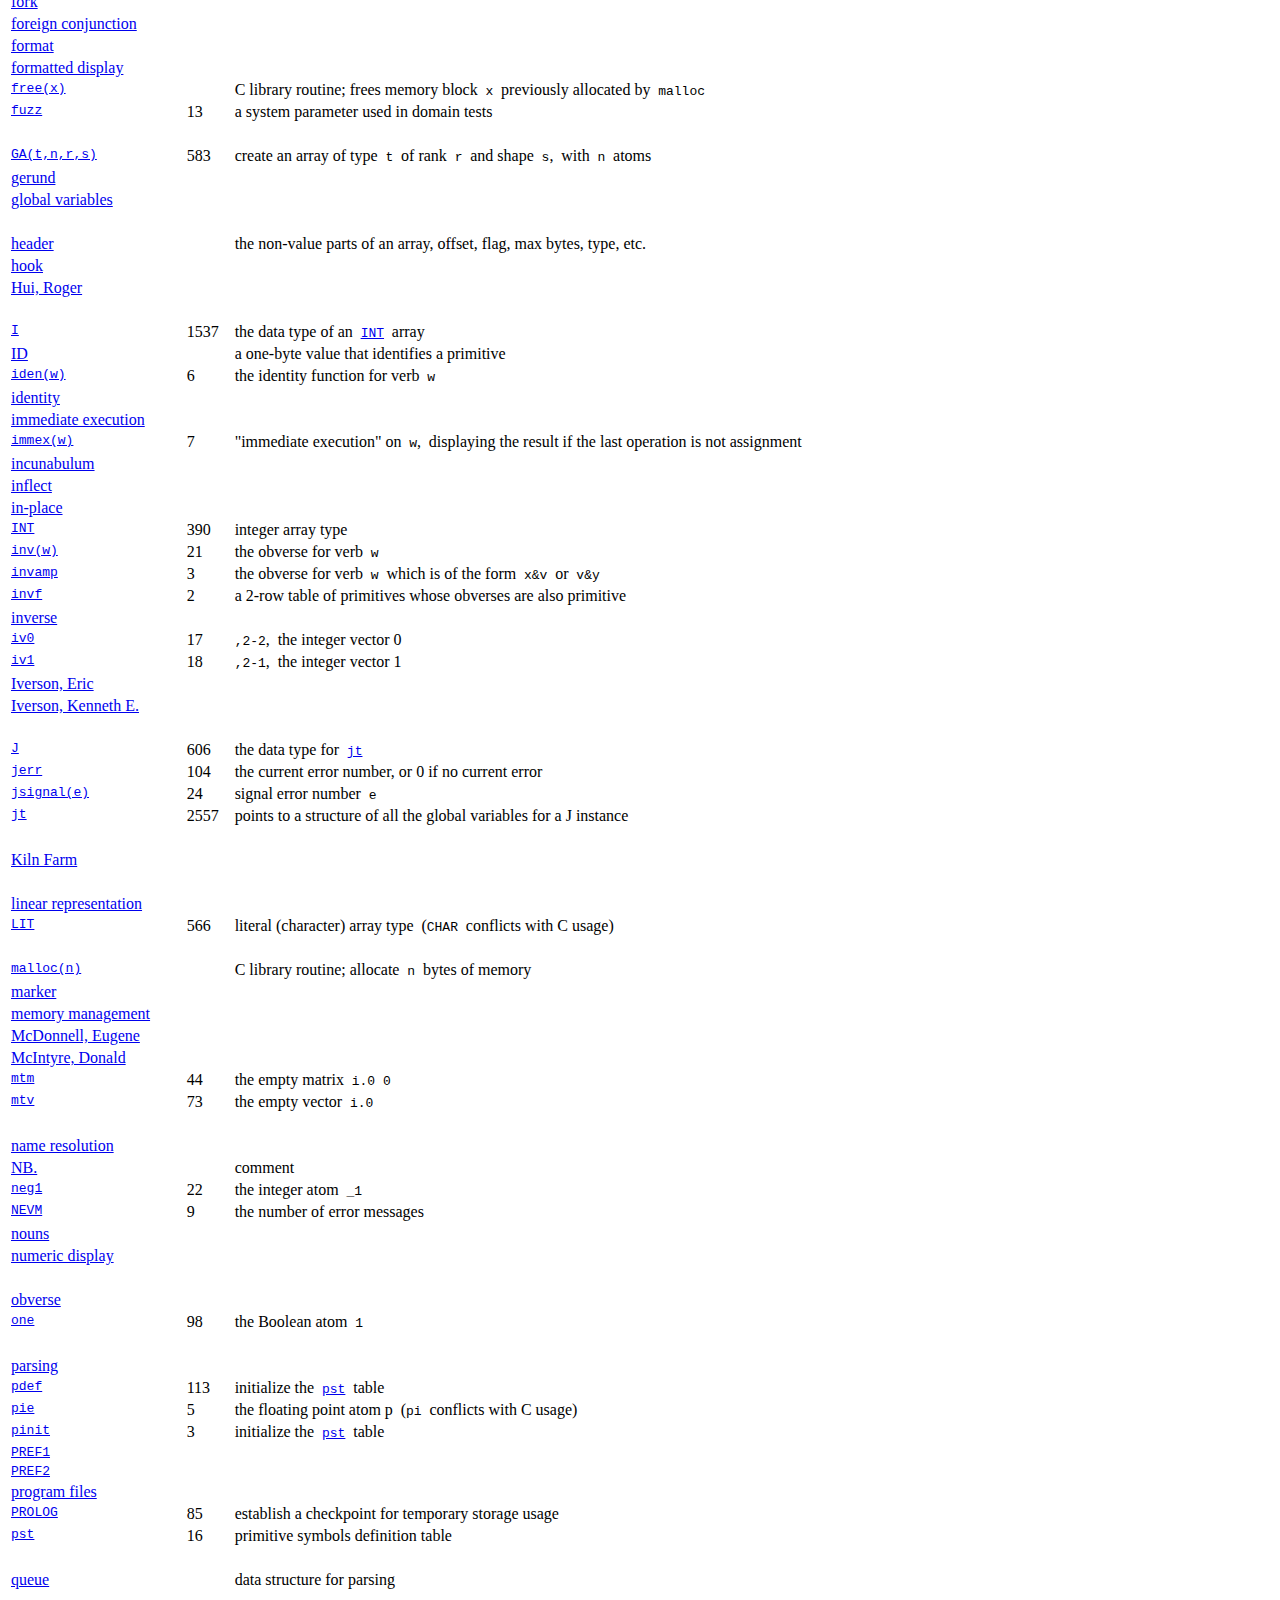
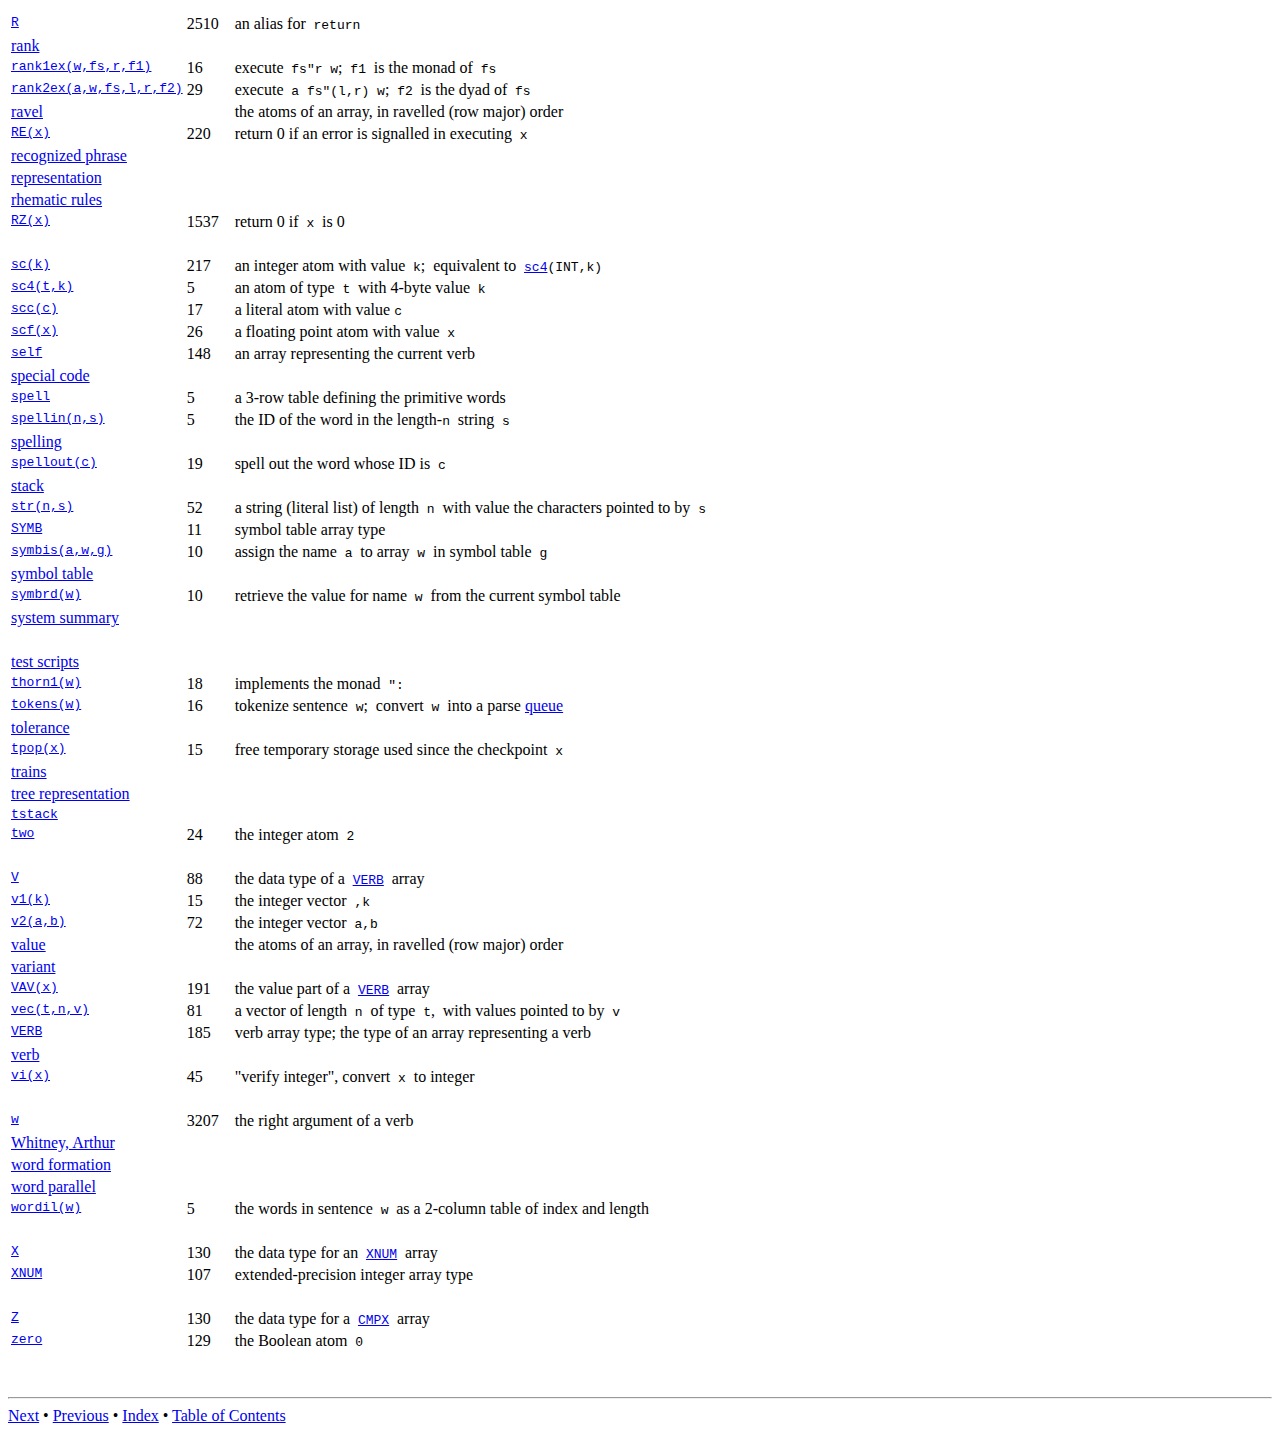
<file: docs/ioj/iojIndex.htm>
<html>

<head>
<title>An Implementation of J -- Glossary and Index</title>
</head>

<body>

<p align=center><font size="6"><b>Glossary and Index</b></font><br>
<font size="4"><b><a href="ioj.htm">An Implementation of J</a></b></font></p>

<hr>
<br>

An explanation is provided for significant names in the system.
Names spelled with majuscules denote defined 
types<tt> </tt>(<tt>typedef</tt>)<tt> </tt>or<tt> #define </tt>
constants and macros; those spelled with minuscules denote
C functions and variables.<br><br>

Each entry has a name, its frequency of occurrence,
and a brief description.<br>

<table>
<tr valign=top>
<td>&nbsp;&nbsp;&nbsp;</td>
<td>&nbsp;&nbsp;&nbsp;&nbsp;&nbsp;&nbsp;&nbsp;&nbsp;&nbsp;&nbsp;&nbsp;</td>
<td> </td>
</tr>

<tr valign=top>
<td><a href="iojNoun.htm#A"><tt>A</tt></a></td>
<td>1157</td>
<td>the data type of an array; 
the data type for a<tt> <a href="#BOX">BOX</a> </tt>array</td>
</tr>

<tr valign=top>
<td><a href="iojVerb.htm#F2"><tt>a</tt></a></td>
<td>1855</td>
<td>the left argument of a verb</td>
</tr>

<tr valign=top>
<td><a href="iojNoun.htm#Constants"><tt>a0j1</tt></a></td>
<td>9</td>
<td>the complex atom<tt> 0j1</tt></td>
</tr>

<tr valign=top><td><a href="iojAdv.htm">adverb</a></td></tr>

<tr valign=top>
<td><a href="iojVerb.htm#AF"><tt>AF</tt></a></td>
<td>58</td>
<td>the data type of a function that takes array arguments 
and returns an array result</td>
</tr>

<tr valign=top><td><a href="iojVerb.htm#agreement">agreement</a></td></tr>

<tr valign=top>
<td><a href="iojNoun.htm#APart"><tt>AH</tt></a></td>
<td>16</td>
<td>the number of words in the <a href="#header">header</a> of an array, 
excluding the shape</td>
</tr>

<tr valign=top>
<td><a href="iojNoun.htm#Constants"><tt>ainf</tt></a></td>
<td>14</td>
<td>the floating point atom<tt> _</tt></td>
</tr>

<tr valign=top>
<td><a href="iojNoun.htm#APart"><tt>AN(x)</tt></a></td>
<td>759</td>
<td>the<tt> n </tt>part of an array (the number of atoms in the value part)</td>
</tr>

<tr valign=top>
<td><a href="ioj.htm">APL</a></td>
<td> </td>
<td>A Programming Language</td>
</tr>

<tr valign=top><td><a href="iojNoun.htm#arrayutil"><tt>apv(n,b,m)</tt></a></td>
<td>96</td>
<td>the arithmetic progression vector<tt> b+m*i.n </tt></td>
</tr>

<tr valign=top>
<td><a href="iojNoun.htm#APart"><tt>AR(x)</tt></a></td>
<td>581</td>
<td>the<tt> r </tt>part of an array; the rank of an array</td>
</tr>

<tr valign=top><td><a href="iojNoun.htm#Arrays">array</a></td></tr>

<tr valign=top>
<td><a href="iojNoun.htm#APart"><tt>AS(x)</tt></a></td>
<td>477</td>
<td>the<tt> s </tt>part of an array; the shape of an array</td>
</tr>

<tr valign=top><td><a href="iojSent.htm#Word Formation">ASCII</a></td></tr>

<tr valign=top>
<td><a href="iojDisp.htm#asgn"><tt>asgn</tt></a></td>
<td>10</td>
<td>1 if assignment is last operation on a user input line</td>
</tr>

<tr valign=top><td><a href="iojSp.htm#assembly code">assembly code</a></td></tr>

<tr valign=top>
<td><a href="iojVerb.htm#ASSERT"><tt>ASSERT(p,e)</tt></a></td>
<td>822</td>
<td>signal error<tt> e </tt>if proposition<tt> p </tt>is <i>not</i> true</td>
</tr>

<tr valign=top>
<td><a href="iojNoun.htm#APart"><tt>AT(x)</tt></a></td>
<td>733</td>
<td>the<tt> t </tt>part of an array; the type of an array</td>
</tr>

<tr valign=top><td><a href="iojRep.htm#Atomic">atomic representation</a></td></tr>

<tr valign=top><td><a href="iojVerb.htm#atomic">atomic verb</a></td></tr>

<tr valign=top><td>&nbsp;</td></tr>


<tr valign=top>
<td><a href="iojNoun.htm#types"><tt>B</tt></a></td>
<td>706</td>
<td>the data type for a<tt> <a href="#B01">B01</a> </tt>array</td>
</tr>

<tr valign=top>
<a name="B01"></a>
<td><a href="iojNoun.htm#types"><tt>B01</tt></a></td>
<td>160</td>
<td>Boolean array type<tt> </tt>
(<tt>BOOL </tt>conflicts with C usage)</td>
</tr>

<tr valign=top><td><a href="iojComp.htm">Bernecky, Robert</a></td></tr>

<tr valign=top><td><a href="iojBib.htm#PCB">Berry, Paul</a></td></tr>

<tr valign=top>
<a name="BOX"></a>
<td><a href="iojNoun.htm#types"><tt>BOX</tt></a></td>
<td>115</td>
<td>boxed array type</td>
</tr>

<tr valign=top><td><a href="iojDisp.htm#Boxed">box drawing character</a></td></tr>

<tr valign=top><td><a href="iojDisp.htm#Boxed">boxed display</a></td></tr>

<tr valign=top><td><a href="iojRep.htm#Boxed">boxed representation</a></td></tr>

<tr valign=top><td><a href="iojNoun.htm#bp"><tt>bp(t)</tt></a></td>
<td>92</td>
<td>the number of bytes per atom of type<tt> t </tt></td>
</tr>

<tr valign=top><td><a href="iojBib.htm#Burke">Burke, Chris</a></td></tr>

<tr valign=top><td>&nbsp;</td></tr>


<tr valign=top>
<td><a href="iojNoun.htm#types"><tt>C</tt></a></td>
<td>566</td>
<td>the data type for a<tt> <a href="#LIT">LIT</a> </tt>array</td>
</tr>

<tr valign=top>
<a name="CMPX"></a>
<td><a href="iojNoun.htm#types"><tt>CMPX</tt></a></td>
<td>83</td>
<td>complex number array type</td>
</tr>

<tr valign=top><td><a href="iojComp.htm">comparatives</a></td></tr>

<tr valign=top><td><a href="iojComp.htm#tolerance">comparison tolerance</a></td></tr>

<tr valign=top><td><a href="iojAdv.htm">conjunctions</a></td></tr>

<tr valign=top><td><a href="iojNoun.htm#constants">constants</a></td></tr>

<tr valign=top>
<td><a href="iojVerb.htm#conventional function">conventional function</a></td>
<td> </td>
<td>a function that returns zero on zero arguments and on errors</td>
</tr>

<tr valign=top><td><a href="iojNoun.htm#arrayutil"><tt>cstr(s)</tt></a></td>
<td>93</td>
<td>a string with value the characters in the 0-terminated string<tt> s</tt></td>
</tr>

<tr valign=top><td>&nbsp;</td></tr>


<tr valign=top>
<td><a href="iojAdv.htm#df1"><tt>df1(w,self)</tt></a></td>
<td>90</td>
<td>apply the monad of the verb<tt> self</tt></td>
</tr>

<tr valign=top>
<td><a href="iojAdv.htm#df2"><tt>df2(a,w,self)</tt></a></td>
<td>67</td>
<td>apply the dyad of the verb<tt> self</tt></td>
</tr>

<tr valign=top><td><a href="iojBib.htm#JDictionary">dictionary</a></td></tr>

<tr valign=top><td><a href="iojDisp.htm">display</a></td></tr>

<tr valign=top>
<td><tt>DO(n,stmt)</tt></td>
<td>905</td>
<td>execute<tt> n </tt>times the statement<tt> stmt</tt>,<tt> </tt> 
with local variable<tt> i </tt>running from<tt> 0 </tt>to<tt> n-1</tt></td>
</tr>

<tr valign=top>
<td><a href="iojVerb.htm#ds"><tt>ds(s)</tt></a></td>
<td>151</td>
<td>the primitive whose ID is<tt> s</tt></td>
</tr>

<tr valign=top><td>&nbsp;</td></tr>

<tr valign=top>
<td><a href="iojSent.htm#enqueue"><tt>enqueue(a,w)</tt></a></td>
<td>3</td>
<td>prepare sentence<tt> w </tt>for parsing;<tt> </tt>
<tt> a </tt>is<tt> <a href="#wordil">wordil(w)</a></tt></td>
</tr>

<tr valign=top><td><a href="iojNoun.htm#EPILOG"><tt>EPILOG(x)</tt></a></td>
<td>82</td>
<td>free temporary storage used since the 
last<tt> <a href="#PROLOG">PROLOG</a></tt>,<tt> </tt>then return<tt> x</tt></td>
</tr>

<tr valign=top><td><a href="iojVerb.htm#errors">error handling</a></td></tr>

<tr valign=top>
<td><a href="iojVerb.htm#evinit"><tt>evinit</tt></a></td>
<td>3</td>
<td>initialize the error messages</td>
</tr>

<tr valign=top>
<td><a href="iojVerb.htm#evm"><tt>evm</tt></a></td>
<td>7</td>
<td>a list of the error messages</td>
</tr>

<tr valign=top><td>&nbsp;</td></tr>

<tr valign=top>
<td><a href="iojVerb.htm#F1"><tt>F1(f)</tt></a></td>
<td>705</td>
<td>define<tt> f </tt>as a monadic verb or an adverb</td>
</tr>

<tr valign=top>
<td><a href="iojVerb.htm#F1RANK"><tt>F1RANK(r,f1,self)</tt></a></td>
<td>52</td>
<td>implements monadic rank<tt> r </tt>on the verb<tt> self </tt>whose 
monad is<tt> f1 </tt></td>
</tr>

<tr valign=top><td>
<a href="iojVerb.htm#F2"><tt>F2(f)</tt></a></td>
<td>326</td>
<td>define<tt> f </tt>as a dyadic verb or a conjunction</td>
</tr>

<tr valign=top>
<td><a href="iojVerb.htm#F2RANK"><tt>F2RANK(l,r,f2,self)</tt></a></td>
<td>30</td>
<td>implements dyadic ranks<tt> l </tt>and<tt> r </tt>on the 
verb<tt> self </tt>whose dyad is<tt> f2 </tt></td>
</tr>

<tr valign=top><td><a href="iojBib.htm#Falkoff">Falkoff, Adin</a></td></tr>

<tr valign=top>
<td><a href="iojVerb.htm#fit">fit</a></td>
<td> </td>
<td>the conjunction<tt> !. </tt>that produces
<a href="#variant">variants</a> of a verb</td>
</tr>

<tr valign=top>
<a name="FL"></a>
<td><a href="iojNoun.htm#types"><tt>FL</tt></a></td>
<td>115</td>
<td>floating point array type</td>
</tr>

<tr valign=top>
<td><a href="iojSent.htm#folk"><tt>folk(x,y,z)</tt></a></td>
<td>53</td>
<td>implements a trident<tt> </tt>(<tt>fork </tt>conflicts with UNIX usage)</td>
</tr>

<tr valign=top><td><a href="iojSent.htm#fork">fork</a></td></tr>

<tr valign=top><td><a href="iojXenos.htm">foreign conjunction</a></td></tr>

<tr valign=top><td><a href="iojDisp.htm#Formatted">format</a></td></tr>

<tr valign=top><td><a href="iojDisp.htm#Formatted">formatted display</a></td></tr>

<tr valign=top>
<td><a href="iojNoun.htm#free"><tt>free(x)</tt></a></td>
<td> </td>
<td>C library routine; frees memory block<tt> x </tt>previously 
allocated by<tt> malloc</tt></td>
</tr>

<tr valign=top>
<td><a href="iojComp.htm#fuzz"><tt>fuzz</tt></a></td>
<td>13</td>
<td>a system parameter used in domain tests</td>
</tr>

<tr valign=top><td>&nbsp;</td></tr>


<tr valign=top>
<td><a href="iojNoun.htm#GA"><tt>GA(t,n,r,s)</tt></a></td>
<td>583</td>
<td>create an array of type<tt> t </tt>of rank<tt> r </tt>and 
shape<tt> s</tt>,<tt> </tt>with<tt> n </tt>atoms</td>
</tr>

<tr valign=top><td><a href="iojRep.htm#gerund">gerund</a></td></tr>

<tr valign=top><td><a href="iojNoun.htm#Global Variables">global variables</a></td></tr>

<tr valign=top><td>&nbsp;</td></tr>


<tr valign=top>
<a name="header"></a>
<td><a href="iojNoun.htm#header">header</a></td>
<td> </td>
<td>the non-value parts of an array, offset, flag, max bytes, type, etc.</td>
</tr>

<tr valign=top><td><a href="iojSent.htm#hook">hook</a></td></tr>

<tr valign=top><td><a href="ioj.htm">Hui, Roger</a></td></tr>

<tr valign=top><td>&nbsp;</td></tr>


<tr valign=top>
<td><a href="iojNoun.htm#types"><tt>I</tt></td>
<td>1537</td>
<td>the data type of an<tt> <a href="#INT">INT</a> </tt>array</td>
</tr>

<tr valign=top>
<td><a href="iojSent.htm#ID">ID</a></td>
<td> </td>
<td>a one-byte value that identifies a primitive</td>
</tr>

<tr valign=top>
<td><a href="iojVerb.htm#iden"><tt>iden(w)</tt></a></td>
<td>6</td>
<td>the identity function for verb<tt> w</tt></td>
</tr>

<tr valign=top><td><a href="iojVerb.htm#identity">identity</a></td></tr>

<tr valign=top><td><a href="iojIntro.htm">immediate execution</a></td></tr>

<tr valign=top>
<td><a href="iojIntro.htm"><tt>immex(w)</tt></a></td>
<td>7</td>
<td>"immediate execution" on<tt> w</tt>,<tt> </tt>
displaying the result if the last operation is not assignment</td>
</tr>

<tr valign=top><td><a href="iojATW.htm">incunabulum</a></td></tr>

<tr valign=top><td><a href="iojSent.htm#inflect">inflect</a></td></tr>

<tr valign=top><td><a href="iojSp.htm#in-place">in-place</a></td></tr>

<tr valign=top>
<a name="INT"></a>
<td><a href="iojNoun.htm#types"><tt>INT</tt></a></td>
<td>390</td>
<td>integer array type</td>
</tr>

<tr valign=top>
<td><a href="iojVerb.htm#inv"><tt>inv(w)</tt></a></td>
<td>21</td>
<td>the obverse for verb<tt> w</tt></td>
</tr>

<tr valign=top>
<td><a href="iojVerb.htm#invamp"><tt>invamp</tt></a></td>
<td>3</td>
<td>the obverse for verb<tt> w </tt>which is of 
the form<tt> x&v </tt>or<tt> v&y</tt></td>
</tr>

<tr valign=top>
<td><a href="iojVerb.htm#invf"><tt>invf</tt></a></td>
<td>2</td>
<td>a 2-row table of primitives whose obverses are also primitive</td>
</tr>

<tr valign=top><td><a href="iojVerb.htm#inverse">inverse</a></td></tr>

<tr valign=top><td>
<a href="iojNoun.htm#Constants"><tt>iv0</tt></a></td>
<td>17</td>
<td><tt>,2-2</tt>,<tt> </tt>the integer vector 0</td>
</tr>

<tr valign=top>
<td><a href="iojNoun.htm#Constants"><tt>iv1</tt></a></td>
<td>18</td>
<td><tt>,2-1</tt>,<tt> </tt>the integer vector 1</td>
</tr>

<tr valign=top><td><a href="iojBib.htm#EBI">Iverson, Eric</a></td></tr>

<tr valign=top><td><a href="ioj.htm#KEI">Iverson, Kenneth E.</a></td></tr>

<tr valign=top><td>&nbsp;</td></tr>


<tr valign=top>
<td><a href="iojNoun.htm#J"><tt>J</tt></a></td>
<td>606</td>
<td>the data type for<tt> <a href="#jt">jt</a></tt></td>
</tr>

<tr valign=top>
<td><a href="iojVerb.htm#jerr"><tt>jerr</tt></a></td>
<td>104</td>
<td>the current error number, or 0 if no current error</td>
</tr>

<tr valign=top>
<td><a href="iojVerb.htm#jsignal"><tt>jsignal(e)</tt></a></td>
<td>24</td>
<td>signal error number<tt> e</tt></td>
</tr>

<tr valign=top>
<a name="jt"></a>
<td><a href="iojNoun.htm#jt"><tt>jt</tt></a></td>
<td>2557</td>
<td>points to a structure of all the global variables for a J instance</td>
</tr>

<tr valign=top><td>&nbsp;</td></tr>


<tr valign=top><td><a href="iojATW.htm">Kiln Farm</a></td></tr>

<tr valign=top><td>&nbsp;</td></tr>


<tr valign=top><td><a href="iojRep.htm#Linear">linear representation</a></td></tr>

<tr valign=top>
<a name="LIT"></a>
<td><a href="iojNoun.htm#types"><tt>LIT</tt></a></td>
<td>566</td>
<td>literal (character) array type<tt> </tt> 
(<tt>CHAR </tt>conflicts with C usage)</td>
</tr>

<tr valign=top><td>&nbsp;</td></tr>


<tr valign=top>
<td><a href="iojNoun.htm#malloc"><tt>malloc(n)</tt></a></td>
<td> </td>
<td>C library routine; allocate<tt> n </tt>bytes of memory</td>
</tr>

<tr valign=top><td><a href="iojSent.htm#marker">marker</a></td></tr>

<tr valign=top><td><a href="iojNoun.htm#Memory Management">memory management</a></td></tr>

<tr valign=top><td><a href="iojBib.htm#EEM">McDonnell, Eugene</a></td></tr>

<tr valign=top><td><a href="iojBib.htm#McIntyre">McIntyre, Donald</a></td></tr>

<tr valign=top><td><a href="iojNoun.htm#Constants"><tt>mtm</tt></a></td>
<td>44</td>
<td>the empty matrix<tt> i.0 0</tt></td>
</tr>

<tr valign=top><td><a href="iojNoun.htm#Constants"><tt>mtv</tt></a></td>
<td>73</td>
<td>the empty vector<tt> i.0</tt></td>
</tr>

<tr valign=top><td>&nbsp;</td></tr>


<tr valign=top><td><a href="iojSent.htm#Name Resolution">name resolution</a></td></tr>

<tr valign=top>
<td><a href="iojSent.htm#Word Formation">NB.</a></td>
<td> </td>
<td>comment</td>
</tr>

<tr valign=top>
<td><a href="iojNoun.htm#Constants"><tt>neg1</tt></a></td>
<td>22</td>
<td>the integer atom<tt> _1</tt></td>
</tr>

<tr valign=top>
<td><a href="iojVerb.htm#NEVM"><tt>NEVM</tt></a></td>
<td>9</td>
<td>the number of error messages</td>
</tr>

<tr valign=top><td><a href="iojNoun.htm">nouns</a></td></tr>

<tr valign=top><td><a href="iojDisp.htm#Numeric">numeric display</a></td></tr>

<tr valign=top><td>&nbsp;</td></tr>


<tr valign=top><td><a href="iojVerb.htm#obverse">obverse</a></td></tr>

<tr valign=top><td><a href="iojNoun.htm#Constants"><tt>one</tt></a></td>
<td>98</td>
<td>the Boolean atom<tt> 1</tt></td>
</tr>

<tr valign=top><td>&nbsp;</td></tr>


<tr valign=top><td><a href="iojSent.htm#Parsing">parsing</a></td></tr>

<tr valign=top>
<td><a href="iojVerb.htm#pdef"><tt>pdef</tt></a></td>
<td>113</td>
<td>initialize the<tt> <a href="#pst">pst</a> </tt>table</td>
</tr>

<tr valign=top><td>
<a href="iojNoun.htm#Constants"><tt>pie</tt></a></td>
<td>5</td>
<td>the floating point atom <font face=Symbol>p</font><tt> </tt>
(<tt>pi </tt>conflicts with C usage)</td>
</tr>

<tr valign=top>
<td><a href="iojVerb.htm#pinit"><tt>pinit</tt></a></td>
<td>3</td>
<td>initialize the<tt> <a href="#pst">pst</a> </tt>table</td>
</tr>

<tr valign=top><td><a href="iojVerb.htm#PREF1"><tt>PREF1</tt></a></td></tr>

<tr valign=top><td><a href="iojVerb.htm#PREF2"><tt>PREF2</tt></a></td></tr>

<tr valign=top><td><a href="iojFiles.htm#Parsing">program files</a></td></tr>

<tr valign=top>
<a name="PROLOG"></a>
<td><a href="iojNoun.htm#PROLOG"><tt>PROLOG</tt></a></td>
<td>85</td>
<td>establish a checkpoint for temporary storage usage</td>
</tr>

<tr valign=top>
<a name="pst"></a>
<td><a href="iojVerb.htm#pst"><tt>pst</tt></a></td>
<td>16</td>
<td>primitive symbols definition table</td>

<tr valign=top><td>&nbsp;</td></tr>


<tr valign=top>
<a name="queue"></a>
<td><a href="iojSent.htm#Parsing">queue</a></td>
<td> </td>
<td>data structure for parsing</td>
</tr>

<tr valign=top><td>&nbsp;</td></tr>


<tr valign=top>
<td><a href="iojNoun.htm#R"><tt>R</tt></a></td>
<td>2510</td>
<td>an alias for<tt> return</tt></td>
</tr>

<tr valign=top><td><a href="iojVerb.htm#rank">rank</a></td></tr>

<tr valign=top>
<td><a href="iojVerb.htm#rank1ex"><tt>rank1ex(w,fs,r,f1)</tt></a></td>
<td>16</td>
<td>execute<tt> fs"r w</tt>;<tt> f1 </tt>is the monad of<tt> fs</tt></td>
</tr>

<tr valign=top>
<td><a href="iojVerb.htm#rank2ex"><tt>rank2ex(a,w,fs,l,r,f2)</tt></a></td>
<td>29</td>
<td>execute<tt> a fs"(l,r) w</tt>;<tt> f2 </tt>is the dyad of<tt> fs</tt></td>
</tr>

<tr valign=top>
<td><a href="iojNoun.htm#ravel">ravel</a></td>
<td> </td>
<td>the atoms of an array, in ravelled (row major) order</td>
</tr>

<tr valign=top><td>
<a href="iojVerb.htm#RE"><tt>RE(x)</tt></a></td>
<td>220</td>
<td>return 0 if an error is signalled in executing<tt> x</tt>
</td>
</tr>

<tr valign=top><td><a href="iojSp.htm#recognized phrase">recognized phrase</a></td></tr>

<tr valign=top><td><a href="iojRep.htm">representation</a></td></tr>

<tr valign=top><td><a href="iojSent.htm#Word Formation">rhematic rules</a></td></tr>

<tr valign=top><td>
<a href="iojVerb.htm#RZ"><tt>RZ(x)</tt></a></td>
<td>1537</td>
<td>return 0 if<tt> x </tt>is 0</td>
</tr>

<tr valign=top><td>&nbsp;</td></tr>


<tr valign=top><td>
<a href="iojNoun.htm#arrayutil"><tt>sc(k)</tt></a></td>
<td>217</td>
<td>an integer atom with value<tt> k</tt>;<tt> </tt>equivalent to<tt> <a href="#sc4">sc4</a>(INT,k)</tt></td>
</tr>

<tr valign=top>
<a name="sc4"></a>
<td><a href="iojNoun.htm#arrayutil"><tt>sc4(t,k)</tt></a></td>
<td>5</td>
<td>an atom of type<tt> t </tt>with 4-byte value<tt> k </tt></td>
</tr>

<tr valign=top>
<td><a href="iojNoun.htm#arrayutil"><tt>scc(c)</tt></a></td>
<td>17</td>
<td>a literal atom with value <tt> c </tt></td>
</tr>

<tr valign=top><td>
<a href="iojNoun.htm#arrayutil"><tt>scf(x)</tt></a></td>
<td>26</td>
<td>a floating point atom with value<tt> x </tt></td>
</tr>

<tr valign=top>
<td><a href="iojVerb.htm#self"><tt>self</tt></a></td>
<td>148</td>
<td>an array representing the current verb</td>
</tr>

<tr valign=top><td><a href="iojSp.htm">special code</a></td></tr>

<tr valign=top>
<td><a href="iojSent.htm#spell"><tt>spell</tt></a></td>
<td>5</td>
<td>a 3-row table defining the primitive words</td>
</tr>

<tr valign=top>
<td><a href="iojSent.htm#spellin"><tt>spellin(n,s)</tt></a></td>
<td>5</td>
<td>the ID of the word in the length-<tt>n </tt>string<tt> s</tt></td>
</tr>

<tr valign=top><td><a href="iojSent.htm#Word Formation">spelling</a></td></tr>

<tr valign=top>
<td><a href="iojSent.htm#spellout"><tt>spellout(c)</tt></a></td>
<td>19</td>
<td>spell out the word whose ID is<tt> c</tt></td>
</tr>

<tr valign=top><td><a href="iojSent.htm#Parsing">stack</a></td></tr>

<tr valign=top>
<td><a href="iojNoun.htm#arrayutil"><tt>str(n,s)</tt></a></td>
<td>52</td>
<td>a string (literal list) of length<tt> n </tt>with value the characters 
pointed to by<tt> s </tt></td>
</tr>

<tr valign=top>
<a name="SYMB"></a>
<td><a href="iojSent.htm#name resolution"><tt>SYMB</tt></a></td>
<td>11</td>
<td>symbol table array type</td>
</tr>

<tr valign=top>
<td><a href="iojSent.htm#Name Resolution"><tt>symbis(a,w,g)</tt></a></td>
<td>10</td>
<td>assign the name<tt> a </tt>to array<tt> w </tt>in symbol table<tt> g</tt></td>
</tr>

<tr valign=top><td><a href="iojSent.htm#Name Resolution">symbol table</a></td></tr>

<tr valign=top>
<td><a href="iojSent.htm#Name Resolution"><tt>symbrd(w)</tt></a></td>
<td>10</td>
<td>retrieve the value for name<tt> w </tt>from the current symbol table</td>
</tr>

<tr valign=top><td><a href="iojSumm.htm#Word Formation">system summary</a></td></tr>

<tr valign=top><td>&nbsp;</td></tr>


<tr valign=top><td><a href="iojTest.htm">test scripts</a></td></tr>

<tr valign=top>
<td><a href="iojDisp.htm"><tt>thorn1(w)</tt></a></td>
<td>18</td>
<td>implements the monad<tt> ":</tt></td>
</tr>

<tr valign=top>
<td><a href="iojSent.htm#tokens"><tt>tokens(w)</tt></a></td>
<td>16</td>
<td>tokenize sentence<tt> w</tt>;<tt> </tt>
convert<tt> w </tt>into a parse <a href="#queue">queue</a></td>
</tr>

<tr valign=top><td><a href="iojComp.htm#tolerance">tolerance</a></td></tr>

<tr valign=top>
<td><a href="iojIntro.htm#tpop"><tt>tpop(x)</tt></a></td>
<td>15</td>
<td>free temporary storage used since the checkpoint<tt> x</tt></td>
</tr>

<tr valign=top><td><a href="iojSent.htm#Trains">trains</a></td></tr>

<tr valign=top><td><a href="iojRep.htm#Tree">tree representation</a></td></tr>

<tr valign=top><td><a href="iojNoun.htm#tstack"><tt>tstack</tt></a></td></tr>

<tr valign=top>
<td><a href="iojNoun.htm#Constants"><tt>two</tt></a></td>
<td>24</td>
<td>the integer atom<tt> 2</tt></td>
</tr>

<tr valign=top><td>&nbsp;</td></tr>


<tr valign=top>
<td><a href="iojAdv.htm#V"><tt>V</tt></a></td>
<td>88</td>
<td>the data type of a<tt> <a href="#VERB">VERB</a> </tt>array</td>
</tr>

<tr valign=top>
<td><a href="iojNoun.htm#arrayutil"><tt>v1(k)</tt></a></td>
<td>15</td>
<td>the integer vector<tt> ,k</tt></td>
</tr>

<tr valign=top><td>
<a href="iojNoun.htm#arrayutil"><tt>v2(a,b)</tt></a></td>
<td>72</td>
<td>the integer vector<tt> a,b</tt></td>
</tr>

<tr valign=top>
<td><a href="iojNoun.htm#value">value</a></td>
<td> </td>
<td>the atoms of an array, in ravelled (row major) order</td>
</tr>

<tr valign=top>
<a name="variant"></a>
<td><a href="iojVerb.htm#variant">variant</a></td>
<td> </td>
</tr>

<tr valign=top>
<td><a href="iojAdv.htm#VAV"><tt>VAV(x)</tt></a></td>
<td>191</td>
<td>the value part of a<tt> <a href="#VERB">VERB</a> </tt>array</td>
</tr>

<tr valign=top>
<td><a href="iojNoun.htm#arrayutil"><tt>vec(t,n,v)</tt></a></td>
<td>81</td>
<td>a vector of length<tt> n </tt>of type<tt> t</tt>,<tt> </tt> 
with values pointed to by<tt> v</tt></td>
</tr>


<tr valign=top>
<a name="VERB"></a>
<td><a href="iojVerb.htm"><tt>VERB</tt></a></td>
<td>185</td>
<td>verb array type; the type of an array representing a verb</td>
</tr>

<tr valign=top><td><a href="iojVerb.htm">verb</a></td></tr>

<tr valign=top>
<td><a href="iojNoun.htm#vi"><tt>vi(x)</tt></a></td>
<td>45</td>
<td>"verify integer", convert<tt> x </tt>to integer</td>
</tr>

<tr valign=top><td>&nbsp;</td></tr>


<tr valign=top>
<td><a href="iojVerb.htm#F1"><tt>w</tt></a></td>
<td>3207</td>
<td>the right argument of a verb</td>
</tr>

<tr valign=top><td><a href="iojATW.htm">Whitney, Arthur</a></td></tr>

<tr valign=top><td><a href="iojSent.htm#Word Formation">word formation</a></td></tr>

<tr valign=top><td><a href="iojSp.htm#word-parallel">word parallel</a></td></tr>

<tr valign=top>
<a name="wordil"></a>
<td><a href="iojSent.htm#Word Formation"><tt>wordil(w)</tt></a></td>
<td>5</td>
<td>the words in sentence<tt> w </tt>as a 2-column table of index and length</td>
</tr>

<tr valign=top><td>&nbsp;</td></tr>


<tr valign=top>
<td><a href="iojNoun.htm#types"><tt>X</tt></a></td>
<td>130</td>
<td>the data type for an<tt> <a href="#XNUM">XNUM</a> </tt>array</td>
</tr>

<tr valign=top>
<a name="XNUM"></a>
<td><a href="iojNoun.htm#types"><tt>XNUM</tt></a></td>
<td>107</td>
<td>extended-precision integer array type</td>
</tr>

<tr valign=top><td>&nbsp;</td></tr>


<tr valign=top>
<td><a href="iojNoun.htm#types"><tt>Z</tt></a></td>
<td>130</td>
<td>the data type for a<tt> <a href="#CMPX">CMPX</a> </tt>array</td>
</tr>

<tr valign=top>
<td><a href="iojNoun.htm#Constants"><tt>zero</tt></a></td>
<td>129</td>
<td>the Boolean atom<tt> 0</tt></td>
</tr>

</table><br>

<br>
<hr>

<a href="iojIndex.htm">Next</a>
 &#149; 
<a href="iojBib.htm">Previous</a>
 &#149; 
<a href="iojIndex.htm">Index</a>
 &#149; 
<a href="ioj.htm#TOC">Table of Contents</a>
<br>

</body>
</html>
</file>
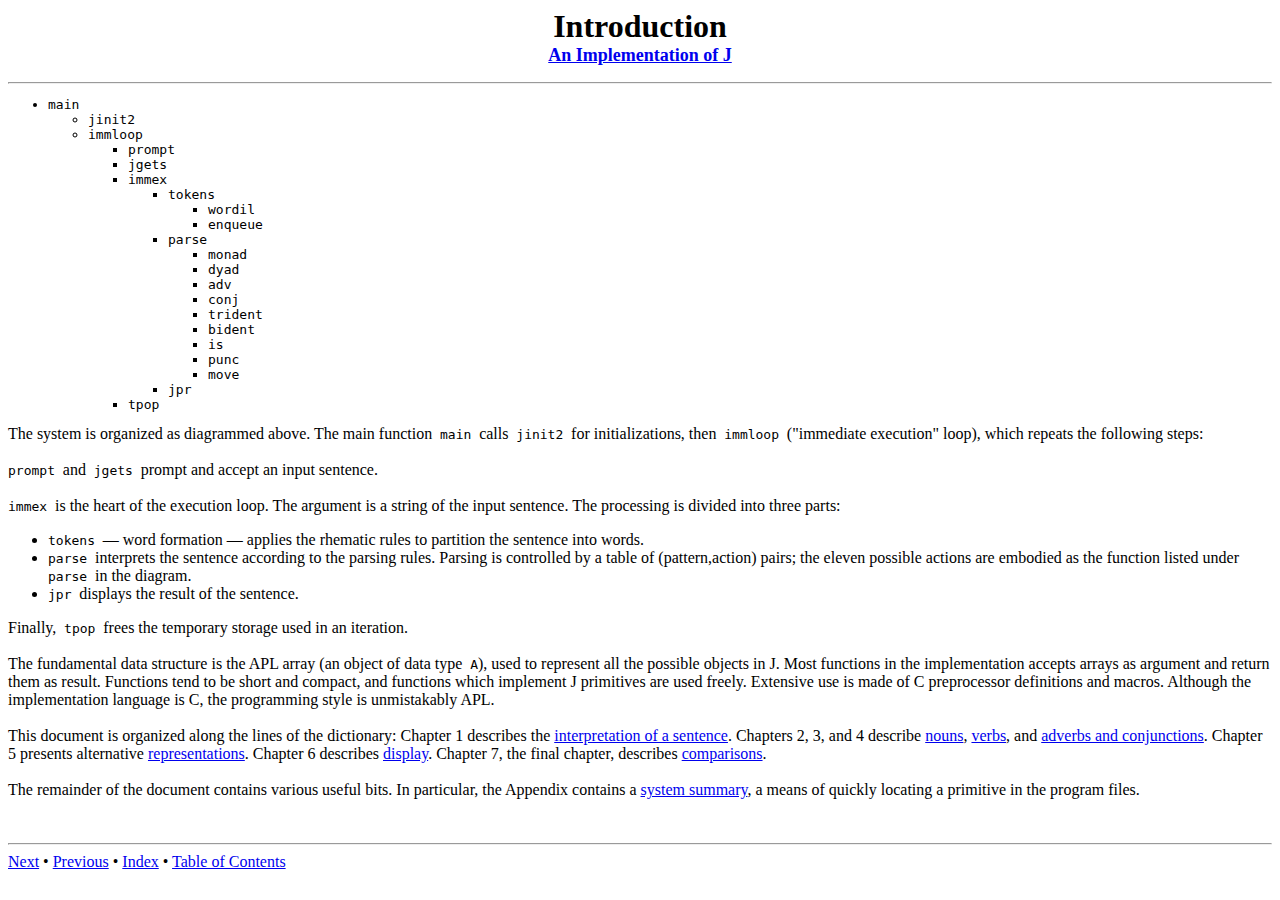
<file: docs/ioj/iojIntro.htm>
<html>

<head>
<title>An Implementation of J -- Introduction</title>
</head>

<body>

<p align=center><font size="6"><b>Introduction</b></font><br>
<font size="4"><b><a href="ioj.htm">An Implementation of J</a></b></font></p>

<hr>

<tt>
<ul>
<li>main
    <ul>
    <li>jinit2
    <li>immloop
        <ul>
        <li>prompt
        <li>jgets
        <li>immex
            <ul>
            <li>tokens
                <ul>
                <li>wordil
                <li>enqueue
                </ul>
            <li>parse
                <ul>
                <li>monad
                <li>dyad
                <li>adv
                <li>conj
                <li>trident
                <li>bident
                <li>is
                <li>punc
                <li>move
                </ul>
            <li>jpr
            </ul>
        <li>tpop
        </ul>
    </ul>
</ul>
</tt>
The system is organized as diagrammed above. The main 
function<tt> main </tt>calls<tt> jinit2 </tt>for initializations,
then<tt> immloop </tt>("immediate execution" loop), which repeats the 
following steps:<br><br>

<tt>prompt </tt>and<tt> jgets </tt>prompt and accept an input sentence.<br><br>

<tt>immex </tt>is the heart of the execution loop.  The argument is a 
string of the input sentence.  The processing is divided into three parts:

<ul>
<li><tt>tokens </tt>&#151; word formation &#151; applies the rhematic rules to
partition the sentence into words.
<li><tt>parse </tt>interprets the sentence according to the parsing rules.
Parsing is controlled by a table of (pattern,action) pairs; the eleven possible
actions are embodied as the function listed under<tt> parse </tt> in the diagram.
<li><a name="jpr"></a><tt>jpr </tt>displays the result of the sentence.
</ul>

Finally,<a name="tpop"></a><tt> tpop </tt>frees the temporary storage used in an iteration.<br><br>

The fundamental data structure is the APL array (an object of
data type<tt> A</tt>), used to represent all the possible objects in J.
Most functions in the implementation accepts arrays as argument and return
them as result.  Functions tend to be short and compact, and functions
which implement J primitives are used freely.  Extensive use is made of
C preprocessor definitions and macros.  Although the implementation
language is C, the programming style is unmistakably APL.<br><br>

This document is organized along the lines of the dictionary:
Chapter 1 describes the 
<a href="iojSent.htm">interpretation of a sentence</a>. 
Chapters 2, 3, and 4 describe
<a href="iojNoun.htm">nouns</a>, 
<a href="iojVerb.htm">verbs</a>, and
<a href="iojAdv.htm">adverbs and conjunctions</a>.
Chapter 5 presents alternative <a href="iojRep.htm">representations</a>.
Chapter 6 describes <a href="iojDisp.htm">display</a>.
Chapter 7, the final chapter, describes 
<a href="iojComp.htm">comparisons</a>.<br><br>

The remainder of the document contains various useful bits. 
In particular, the Appendix contains a 
<a href="iojSumm.htm">system summary</a>, 
a means of quickly locating a primitive
in the program files.<br><br>

<br>
<hr>

<a href="iojSent.htm">Next</a>
 &#149; 
<a href="ioj.htm">Previous</a>
 &#149; 
<a href="iojIndex.htm">Index</a>
 &#149; 
<a href="ioj.htm#TOC">Table of Contents</a>
<br>

</body>
</html>
</file>
